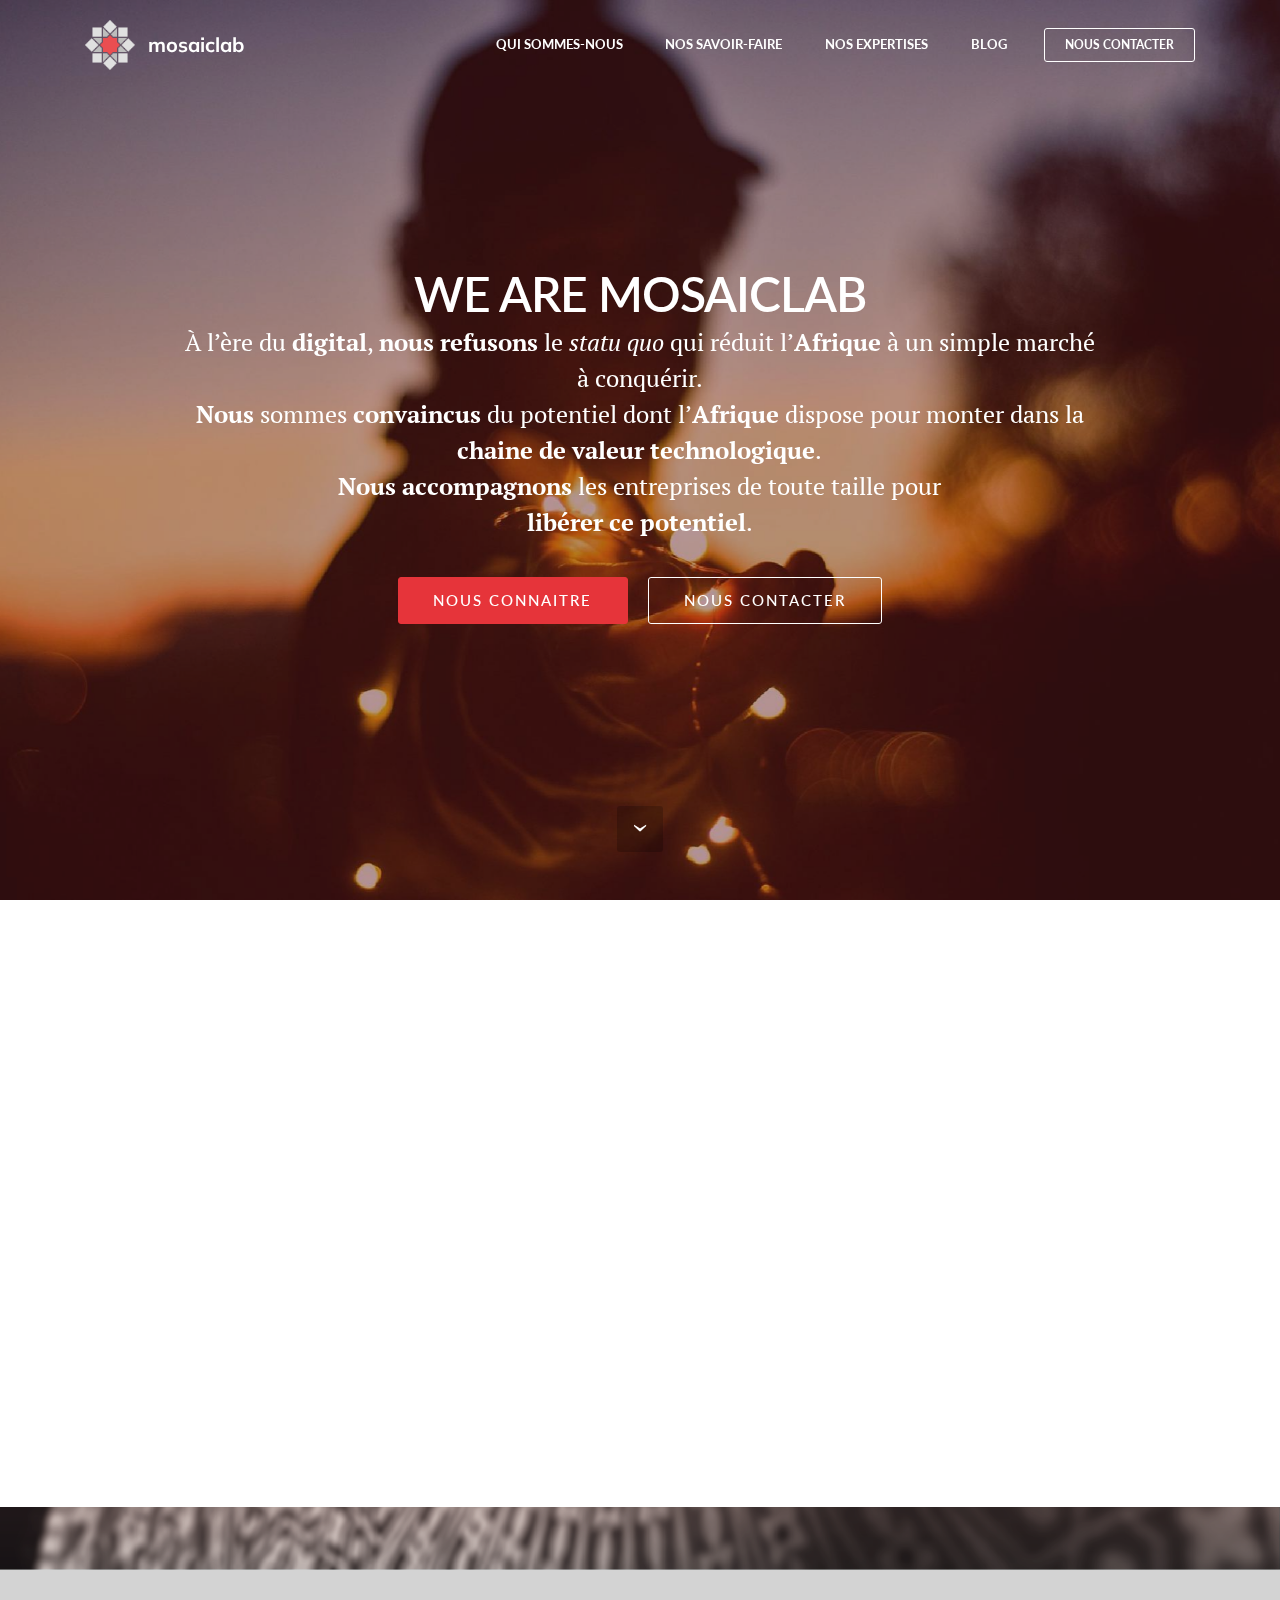
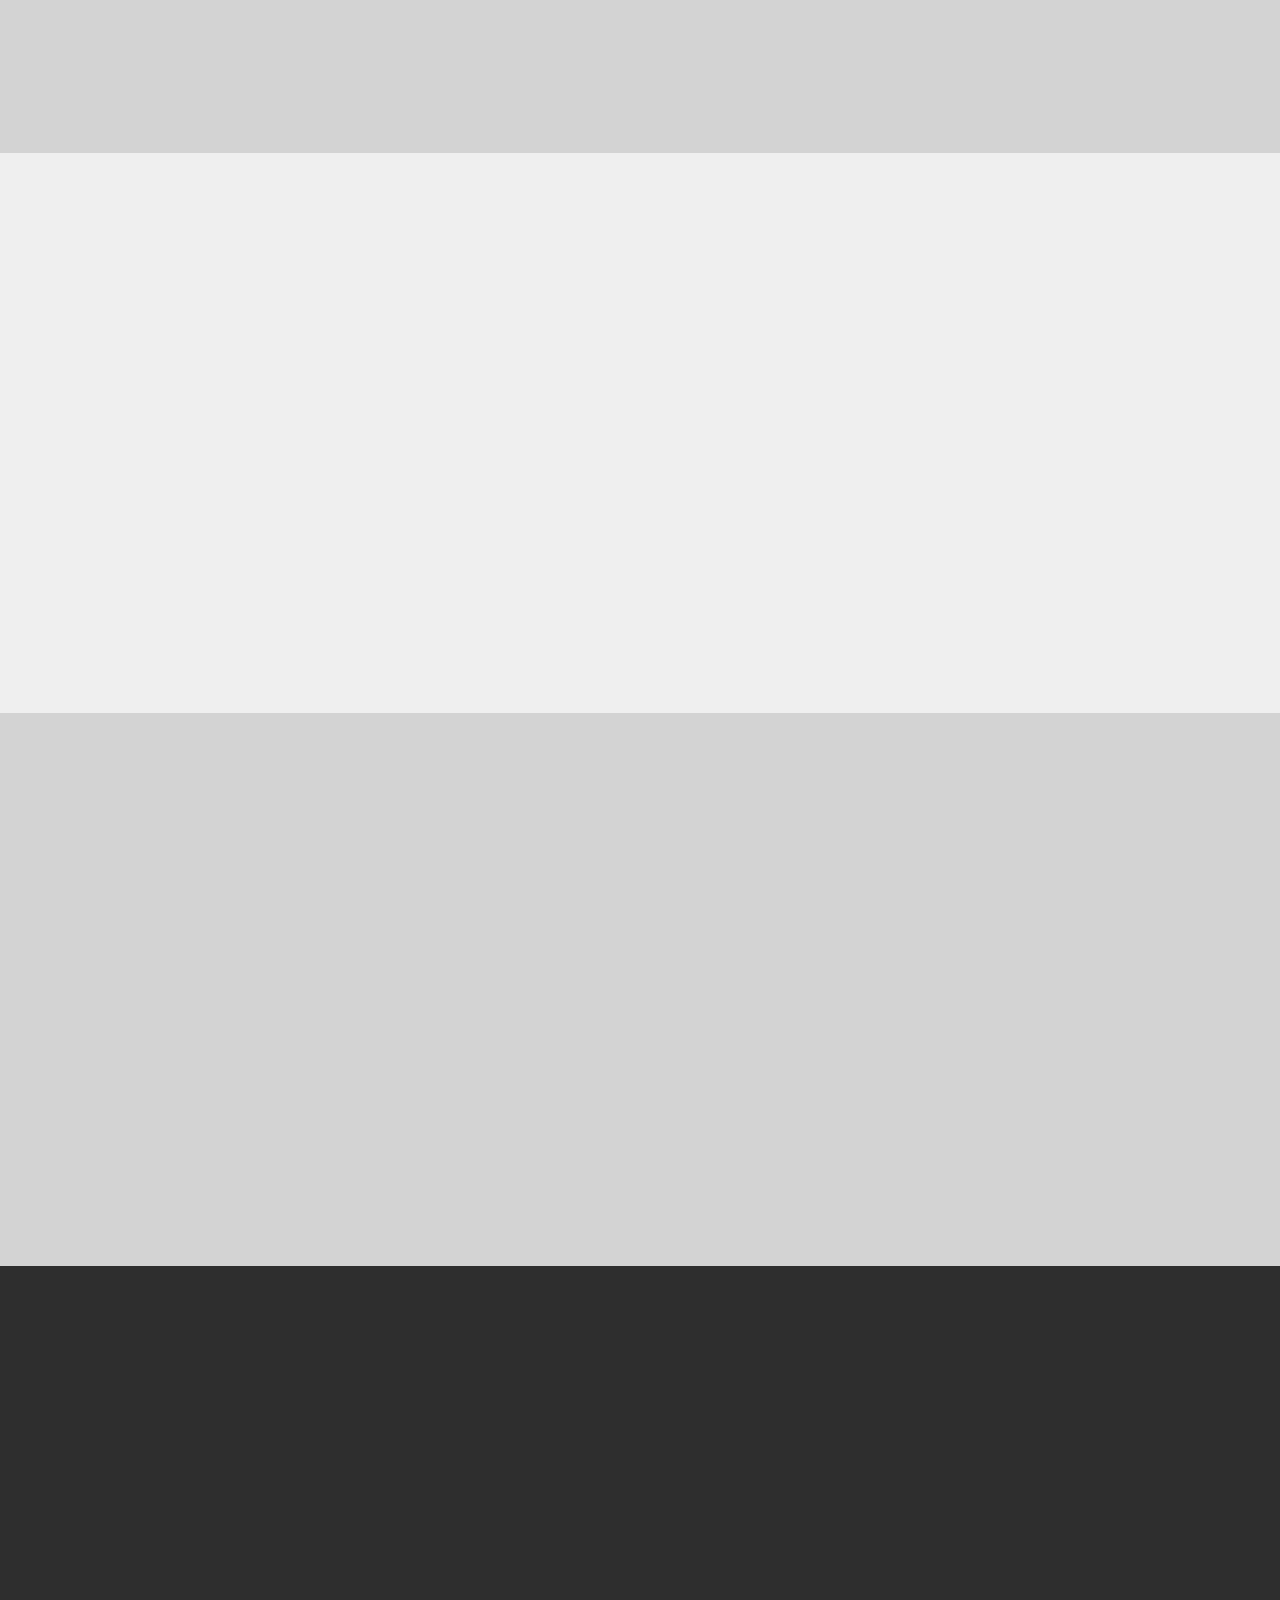
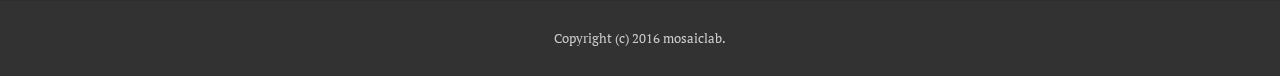
<file: index.html>
<!DOCTYPE html>
<html>
<head>
  <meta charset="UTF-8">
  <meta http-equiv="X-UA-Compatible" content="IE=edge">
  <meta name="generator" content="Mobirise v3.10.4, mobirise.com">
  <meta name="viewport" content="width=device-width, initial-scale=1">
  <link rel="shortcut icon" href="assets/images/logo-simple-128x128-30.png" type="image/x-icon">
  <meta name="description" content="">
  <title>Mosaiclab - Unleash Your IT Potential</title>
  <link rel="stylesheet" href="https://fonts.googleapis.com/css?family=Lora:400,700,400italic,700italic&amp;subset=latin">
  <link rel="stylesheet" href="https://fonts.googleapis.com/css?family=Muli:400,700">
  <link rel="stylesheet" href="https://fonts.googleapis.com/css?family=Raleway:100,100i,200,200i,300,300i,400,400i,500,500i,600,600i,700,700i,800,800i,900,900i">
  <link rel="stylesheet" href="assets/bootstrap-material-design-font/css/material.css">
  <link rel="stylesheet" href="assets/web/assets/mobirise-icons/mobirise-icons.css">
  <link rel="stylesheet" href="assets/et-line-font-plugin/style.css">
  <link rel="stylesheet" href="assets/tether/tether.min.css">
  <link rel="stylesheet" href="assets/bootstrap/css/bootstrap.min.css">
  <link rel="stylesheet" href="assets/animate.css/animate.min.css">
  <link rel="stylesheet" href="assets/dropdown/css/style.css">
  <link rel="stylesheet" href="assets/socicon/css/socicon.min.css">
  <link rel="stylesheet" href="assets/theme/css/style.css">
  <link rel="stylesheet" href="assets/mobirise/css/mbr-additional.css" type="text/css">
  
  
  
</head>
<body>
<section id="menu-0">

    <nav class="navbar navbar-dropdown bg-color transparent navbar-fixed-top">
        <div class="container">

            <div class="mbr-table">
                <div class="mbr-table-cell">

                    <div class="navbar-brand">
                        <a href="#top" class="navbar-logo"><img src="assets/images/logo-light-128x128-31.png" alt="mosaiclab"></a>
                        <a class="navbar-caption" href="index.html">mosaiclab</a>
                    </div>

                </div>
                <div class="mbr-table-cell">

                    <button class="navbar-toggler pull-xs-right hidden-md-up" type="button" data-toggle="collapse" data-target="#exCollapsingNavbar">
                        <div class="hamburger-icon"></div>
                    </button>

                    <ul class="nav-dropdown collapse pull-xs-right nav navbar-nav navbar-toggleable-sm" id="exCollapsingNavbar"><li class="nav-item"><a class="nav-link link" href="#top">QUI SOMMES-NOUS</a></li><li class="nav-item"><a class="nav-link link" href="index.html#msg-box8-2">NOS SAVOIR-FAIRE</a></li><li class="nav-item"><a class="nav-link link" href="index.html#msg-box8-4">NOS EXPERTISES</a></li><li class="nav-item"><a class="nav-link link" target="_blank" href="https://medium.com/mosaiclab">BLOG</a></li><li class="nav-item nav-btn"><a class="nav-link btn btn-white btn-white-outline" href="index.html#form1-9">NOUS CONTACTER</a></li></ul>
                    <button hidden="" class="navbar-toggler navbar-close" type="button" data-toggle="collapse" data-target="#exCollapsingNavbar">
                        <div class="close-icon"></div>
                    </button>

                </div>
            </div>

        </div>
    </nav>

</section>

<section class="mbr-section mbr-section-hero mbr-section-full mbr-parallax-background mbr-section-with-arrow mbr-after-navbar" id="header1-e" style="background-image: url(assets/images/full-unsplash-photo-1473236017748-ac12b93bb478-2000x1330-8.jpg);">

    <div class="mbr-overlay" style="opacity: 0.4; background-color: rgb(83, 2, 5);"></div>

    <div class="mbr-table-cell">

        <div class="container">
            <div class="row">
                <div class="mbr-section col-md-10 col-md-offset-1 text-xs-center">

                    <h4 class="mbr-section-title display-2">WE ARE MOSAICLAB</h4>
                    <p class="mbr-section-lead lead">À l’ère du <strong>digital</strong>, <strong>nous refusons</strong> le <em>statu quo</em> qui réduit l’<strong>Afrique</strong> à un simple marché à conquérir.<br><strong>Nous</strong> sommes <strong>convaincus</strong> du potentiel dont l’<strong>Afrique</strong> dispose pour monter dans la <strong>chaine de valeur technologique</strong>.<br><strong>Nous</strong> <strong>accompagnons</strong> les entreprises de toute taille pour<br><strong>libérer ce potentiel</strong>.<br></p>
                    <div class="mbr-section-btn"><a class="btn btn-lg btn-primary" href="index.html#msg-box8-2">NOUS CONNAITRE</a> <a class="btn btn-lg btn-white btn-white-outline" href="index.html#form1-9">NOUS CONTACTER</a></div>
                </div>
            </div>
        </div>
    </div>

    <div class="mbr-arrow mbr-arrow-floating" aria-hidden="true"><a href="#msg-box8-2"><i class="mbr-arrow-icon"></i></a></div>

</section>

<section class="mbr-section article" id="msg-box8-2" style="background-color: rgb(255, 255, 255); padding-top: 80px; padding-bottom: 0px;">

    
    <div class="container">
        <div class="row">
            <div class="col-md-8 col-md-offset-2 text-xs-center">
                <h3 class="mbr-section-title display-2">NOS SAVOIR-FAIRE</h3>
                <div class="lead"><p><strong>Nous </strong>vous aidons à <strong>faire la différence</strong> en combinant <strong>vision stratégique</strong> et <strong>pragmatisme opérationnel</strong></p></div>
                
            </div>
        </div>
    </div>

</section>

<section class="mbr-cards mbr-section mbr-section-nopadding" id="features4-3" style="background-color: rgb(255, 255, 255);">

    

    <div class="mbr-cards-row row">
        <div class="mbr-cards-col col-xs-12 col-lg-4" style="padding-top: 80px; padding-bottom: 80px;">
            <div class="container">
                <div class="card cart-block">
                    <div class="card-img iconbox"><span class="mbri-idea mbr-iconfont mbr-iconfont-features4" style="color: rgb(255, 255, 255);"></span></div>
                    <div class="card-block">
                        <h4 class="card-title">Consulting</h4>
                        
                        <p class="card-text">Schémas directeurs, études d’opportunité &amp; Business Cases, benchmarks,&nbsp;Audit, transition management,<br>pilotage projets &amp; programmes<br></p>
                        
                    </div>
                </div>
            </div>
        </div>
        <div class="mbr-cards-col col-xs-12 col-lg-4" style="padding-top: 80px; padding-bottom: 80px;">
            <div class="container">
                <div class="card cart-block">
                    <div class="card-img iconbox"><span class="etl-icon icon-tools mbr-iconfont mbr-iconfont-features4" style="color: rgb(255, 255, 255);"></span></div>
                    <div class="card-block">
                        <h4 class="card-title">Delivery</h4>
                        
                        <p class="card-text">Proof of Concept &amp; Technology, stratégie de sourcing, réalisation d’applications, expertise ponctuelle, internalisation &amp; transferts de compétence<br></p>
                        
                    </div>
                </div>
          </div>
        </div>
        <div class="mbr-cards-col col-xs-12 col-lg-4" style="padding-top: 80px; padding-bottom: 80px;">
            <div class="container">
                <div class="card cart-block">
                    <div class="card-img iconbox"><span class="mbri-rocket mbr-iconfont mbr-iconfont-features4" style="color: rgb(255, 255, 255);"></span></div>
                    <div class="card-block">
                        <h4 class="card-title">Training</h4>
                        
                        <p class="card-text">Démystification, acculturation, séminaires,&nbsp;<br>formations techniques &amp; technologiques, <br>ateliers sur mesure</p>
                        
                    </div>
                </div>
            </div>
        </div>
        
        
        
    </div>
</section>

<section class="mbr-section article mbr-parallax-background" id="msg-box8-4" style="background-image: url(assets/images/background-2000x1333-13.png); padding-top: 80px; padding-bottom: 0px;">

    <div class="mbr-overlay" style="opacity: 0.2; background-color: rgb(34, 34, 34);">
    </div>
    <div class="container">
        <div class="row">
            <div class="col-md-8 col-md-offset-2 text-xs-center">
                <h3 class="mbr-section-title display-2">NOS DOMAINES D'EXPERTISE</h3>
                <div class="lead"><p><strong>Nous</strong> adressons les <strong>quatre domaines clés </strong>nécessaires à votre <strong>succès</strong>.&nbsp;<span style="font-size: 1.07rem; line-height: 1.5;">Nos interventions vous apportent un niveau d’<strong>expertise</strong> et une profondeur d’analyse de premier plan.</span></p><p><br></p></div>
                
            </div>
        </div>
    </div>

</section>

<section class="mbr-cards mbr-section mbr-section-nopadding" id="features6-1" style="background-color: rgb(239, 239, 239);">

    

    <div class="mbr-cards-row row">
        <div class="mbr-cards-col col-xs-12 col-lg-3" style="padding-top: 40px; padding-bottom: 80px;">
            <div class="container">
              <div class="card cart-block">
                  <div class="card-img"><a href="index.html#form1-9" class="mbri-setting mbr-iconfont mbr-iconfont-features3" style="color: rgb(44, 130, 201);"></a></div>
                  <div class="card-block">
                    <h4 class="card-title">Technology</h4>
                    
                    <p class="card-text">L’<strong>IT</strong> est désormais la <strong>colonne vertébrale</strong> de l’entreprise.
<br><strong>Maitrisée</strong>, elle <strong>accélère</strong> votre développement. Dans le <strong>cas contraire</strong>, elle est une <strong>menace</strong> pour votre croissance.<br></p>
                    <div class="card-btn"><a href="index.html#form1-9" class="btn btn-secondary">EN SAVOIR PLUS</a> </div>
                    </div>
                </div>
            </div>
        </div>
        <div class="mbr-cards-col col-xs-12 col-lg-3" style="padding-top: 40px; padding-bottom: 80px;">
            <div class="container">
                <div class="card cart-block">
                    <div class="card-img"><a href="index.html#form1-9" class="mbri-refresh mbr-iconfont mbr-iconfont-features3" style="color: rgb(226, 80, 65);"></a></div>
                    <div class="card-block">
                        <h4 class="card-title">Methodolgy</h4>
                        
                        <p class="card-text">Le <strong>Time To Market</strong> est le principal <strong>indicateur clé </strong>de succès.<br>Fail <strong>Fast</strong>, Learn <strong>Fast</strong>, Move <strong>Forward </strong><br>sont les maîtres mots d’un <strong>monde qui change</strong>.&nbsp;<br></p>
                        <div class="card-btn"><a href="index.html#form1-9" class="btn btn-primary">EN SAVOIR PLUS</a></div>
                    </div>
                </div>
            </div>
        </div>
        <div class="mbr-cards-col col-xs-12 col-lg-3" style="padding-top: 40px; padding-bottom: 80px;">
            <div class="container">
                <div class="card cart-block">
                    <div class="card-img"><a href="index.html#form1-9" class="etl-icon icon-genius mbr-iconfont mbr-iconfont-features3" style="color: rgb(0, 168, 133);"></a></div>
                    <div class="card-block">
                        <h4 class="card-title">Culture &amp; People</h4>
                        
                        <p class="card-text">Impossible d’adresser les <strong>enjeux de demain</strong> selon les <strong>modèles managériaux d’hier</strong>.
<br>Encore moins possible d’engager la transformation d’une entreprise sans un véritable <strong>changement de culture</strong>.&nbsp;<br></p>
                        <div class="card-btn"><a href="index.html#form1-9" class="btn btn-success">EN SAVOIR PLUS</a></div>
                    </div>
                </div>
            </div>
        </div>
        <div class="mbr-cards-col col-xs-12 col-lg-3" style="padding-top: 40px; padding-bottom: 80px;">
            <div class="container">
                <div class="card cart-block">
                    <div class="card-img"><a href="index.html#form1-9" class="mbri-responsive mbr-iconfont mbr-iconfont-features3" style="color: rgb(250, 197, 28);"></a></div>
                    <div class="card-block">
                        <h4 class="card-title">Customer Centricity</h4>
                        
                        <p class="card-text">l’<strong>expérience Client</strong> (interne et externe) doit être a<strong>u centre</strong> des préoccupations de l’entreprise.
<br>Tout service ou produit <strong>numérique</strong> doit être pensé et réalisé pour et avec le <strong>client</strong>.<br></p>
                        <div class="card-btn"><a href="index.html#form1-9" class="btn btn-info">EN SAVOIR PLUS</a></div>
                    </div>
                </div>
            </div>
        </div>
        
        
    </div>
</section>

<section class="mbr-section mbr-parallax-background" id="form1-9" style="background-image: url(assets/images/background-2000x1333-33.png); padding-top: 80px; padding-bottom: 40px;">
    <div class="mbr-overlay" style="opacity: 0.2; background-color: rgb(34, 34, 34);">
    </div>
    <div class="mbr-section mbr-section__container mbr-section__container--middle">
        <div class="container">
            <div class="row">
                <div class="col-xs-12 text-xs-center">
                    <h3 class="mbr-section-title display-2">CONTACTEZ NOUS</h3>
                    <small class="mbr-section-subtitle"></small>
                </div>
            </div>
        </div>
    </div>
    <div class="mbr-section mbr-section-nopadding">
        <div class="container">
            <div class="row">
                <div class="col-xs-12 col-lg-10 col-lg-offset-1" data-form-type="formoid">


                    <div data-form-alert="true">
                        <div hidden="" data-form-alert-success="true" class="alert alert-form alert-success text-xs-center">Merci pour votre message. Nous reviendrons vers vous très vite.</div>
                    </div>


                    <form action="https://mobirise.com/" method="post" data-form-title="CONTACTEZ NOUS">

                        <input type="hidden" value="nwYvKlsJnHvNq25JpDTXDMQM4eiraNhehKr2vYVYxDuLFkfcv1ZfimaN9O8DpRCPbpA8sG6CFwesdslTS0nI73tWLe2z2NPLMh5L01b25gaHAav3hP/ujGn0CqvTrldY" data-form-email="true">

                        <div class="row row-sm-offset">

                            <div class="col-xs-12 col-md-4">
                                <div class="form-group">
                                    <label class="form-control-label" for="form1-9-name">Nom<span class="form-asterisk">*</span></label>
                                    <input type="text" class="form-control" name="name" required="" data-form-field="Name" id="form1-9-name">
                                </div>
                            </div>

                            <div class="col-xs-12 col-md-4">
                                <div class="form-group">
                                    <label class="form-control-label" for="form1-9-email">Email<span class="form-asterisk">*</span></label>
                                    <input type="email" class="form-control" name="email" required="" data-form-field="Email" id="form1-9-email">
                                </div>
                            </div>

                            <div class="col-xs-12 col-md-4">
                                <div class="form-group">
                                    <label class="form-control-label" for="form1-9-phone">Phone</label>
                                    <input type="tel" class="form-control" name="phone" data-form-field="Phone" id="form1-9-phone">
                                </div>
                            </div>

                        </div>

                        <div class="form-group">
                            <label class="form-control-label" for="form1-9-message">Message</label>
                            <textarea class="form-control" name="message" rows="7" data-form-field="Message" id="form1-9-message"></textarea>
                        </div>

                        <div><button type="submit" class="btn btn-primary">ENVOYER</button></div>

                    </form>
                </div>
            </div>
        </div>
    </div>
</section>

<section class="mbr-section mbr-section-md-padding" id="social-buttons4-6" style="background-color: rgb(46, 46, 46); padding-top: 30px; padding-bottom: 0px;">
    
    <div class="container">
        <div class="row">
            <div class="col-md-8 col-md-offset-2 text-xs-center">
                <h3 class="mbr-section-title display-2">SUIVEZ NOUS</h3>
                <div><a class="btn btn-social" title="Twitter" target="_blank" href="https://twitter.com/mosaiclab_io"><i class="socicon socicon-twitter"></i></a> <a class="btn btn-social" title="Facebook" target="_blank" href="https://www.facebook.com/mosaiclab.io/"><i class="socicon socicon-facebook"></i></a>      <a class="btn btn-social" title="LinkedIn" target="_blank" href="https://www.linkedin.com/company/mosaiclab.io/"><i class="socicon socicon-linkedin"></i></a>   </div>
            </div>
        </div>
    </div>
</section>

<section class="mbr-section mbr-section-md-padding mbr-footer footer1" id="contacts1-a" style="background-color: rgb(46, 46, 46); padding-top: 30px; padding-bottom: 30px;">
    
    <div class="container">
        <div class="row">
            <div class="mbr-footer-content col-xs-12 col-md-3">
                <div><img src="assets/images/logo-light-128x128-79.png"></div>
            </div>
            <div class="mbr-footer-content col-xs-12 col-md-3">
                <p><strong>Adresse</strong><br>Bureau 208 - Boulevard Dammam<br>&nbsp;<span style="font-size: 0.875rem; line-height: 1.5;">Technopark</span><br><span style="font-size: 0.875rem; line-height: 1.5;">Casablanca - MAROC</span><br></p>
            </div>
            <div class="mbr-footer-content col-xs-12 col-md-3">
                <p><strong>Contact</strong><br>
Email: contact@mosaiclab.io<br>
Tel: +212 5 22 21 49 74<br>
              </p>
            </div>
            <div class="mbr-footer-content col-xs-12 col-md-3">
                <p></p>
            </div>

        </div>
    </div>
</section>

<footer class="mbr-small-footer mbr-section mbr-section-nopadding" id="footer1-2" style="background-color: rgb(50, 50, 50); padding-top: 1.75rem; padding-bottom: 1.75rem;">
    
    <div class="container">
        <p class="text-xs-center">Copyright (c) 2016 mosaiclab.</p>
    </div>
</footer>


  <script src="assets/web/assets/jquery/jquery.min.js"></script>
  <script src="assets/tether/tether.min.js"></script>
  <script src="assets/bootstrap/js/bootstrap.min.js"></script>
  <script src="assets/smooth-scroll/SmoothScroll.js"></script>
  <script src="assets/viewportChecker/jquery.viewportchecker.js"></script>
  <script src="assets/dropdown/js/script.min.js"></script>
  <script src="assets/touchSwipe/jquery.touchSwipe.min.js"></script>
  <script src="assets/jarallax/jarallax.js"></script>
  <script src="assets/theme/js/script.js"></script>
  <script src="assets/formoid/formoid.min.js"></script>
  <script>
  (function(i,s,o,g,r,a,m){i['GoogleAnalyticsObject']=r;i[r]=i[r]||function(){
  (i[r].q=i[r].q||[]).push(arguments)},i[r].l=1*new Date();a=s.createElement(o),
  m=s.getElementsByTagName(o)[0];a.async=1;a.src=g;m.parentNode.insertBefore(a,m)
  })(window,document,'script','https://www.google-analytics.com/analytics.js','ga');

  ga('create', 'UA-89540651-1', 'auto');
  ga('send', 'pageview');

</script>
  
  
  <input name="animation" type="hidden">
   <div id="scrollToTop" class="scrollToTop mbr-arrow-up"><a style="text-align: center;"><i class="mbr-arrow-up-icon"></i></a></div>
  </body>
</html>
</file>
<file: assets/bootstrap-material-design-font/css/material.css>
@font-face {
  font-family: 'Material-Design-Icons';
  src: url('../fonts/Material-Design-Icons.eot?3ocs8m');
  src: url('../fonts/Material-Design-Icons.eot?#iefix3ocs8m') format('embedded-opentype'), url('../fonts/Material-Design-Icons.woff?3ocs8m') format('woff'), url('../fonts/Material-Design-Icons.ttf?3ocs8m') format('truetype'), url('../fonts/Material-Design-Icons.svg?3ocs8m#Material-Design-Icons') format('svg');
  font-weight: normal;
  font-style: normal;
}
[class^="mdi-"],
[class*="mdi-"] {
  speak: none;
  display: inline-block;
  font-style: normal;
  font-variant:normal;
  font-weight:normal;
  /*font-size:24px;*/
  line-height:1;
  font-family:'Material-Design-Icons' !important;
  text-rendering: auto;
  
  -webkit-font-smoothing: antialiased;
  -moz-osx-font-smoothing: grayscale;
  -webkit-transform: translate(0, 0);
      -ms-transform: translate(0, 0);
          transform: translate(0, 0);
}
[class^="mdi-"]:before,
[class*="mdi-"]:before {
  display: inline-block;
  speak: none;
  text-decoration: inherit;
}
[class^="mdi-"].pull-left,
[class*="mdi-"].pull-left {
  margin-right: .3em;
}
[class^="mdi-"].pull-right,
[class*="mdi-"].pull-right {
  margin-left: .3em;
}
[class^="mdi-"].mdi-lg:before,
[class*="mdi-"].mdi-lg:before,
[class^="mdi-"].mdi-lg:after,
[class*="mdi-"].mdi-lg:after {
  font-size: 1.33333333em;
  line-height: 0.75em;
  vertical-align: -15%;
}
[class^="mdi-"].mdi-2x:before,
[class*="mdi-"].mdi-2x:before,
[class^="mdi-"].mdi-2x:after,
[class*="mdi-"].mdi-2x:after {
  font-size: 2em;
}
[class^="mdi-"].mdi-3x:before,
[class*="mdi-"].mdi-3x:before,
[class^="mdi-"].mdi-3x:after,
[class*="mdi-"].mdi-3x:after {
  font-size: 3em;
}
[class^="mdi-"].mdi-4x:before,
[class*="mdi-"].mdi-4x:before,
[class^="mdi-"].mdi-4x:after,
[class*="mdi-"].mdi-4x:after {
  font-size: 4em;
}
[class^="mdi-"].mdi-5x:before,
[class*="mdi-"].mdi-5x:before,
[class^="mdi-"].mdi-5x:after,
[class*="mdi-"].mdi-5x:after {
  font-size: 5em;
}
[class^="mdi-device-signal-cellular-"]:after,
[class^="mdi-device-battery-"]:after,
[class^="mdi-device-battery-charging-"]:after,
[class^="mdi-device-signal-cellular-connected-no-internet-"]:after,
[class^="mdi-device-signal-wifi-"]:after,
[class^="mdi-device-signal-wifi-statusbar-not-connected"]:after,
.mdi-device-network-wifi:after {
  opacity: .3;
  position: absolute;
  left: 0;
  top: 0;
  z-index: 1;
  display: inline-block;
  speak: none;
  text-decoration: inherit;
}
[class^="mdi-device-signal-cellular-"]:after {
  content: "\e758";
}
[class^="mdi-device-battery-"]:after {
  content: "\e735";
}
[class^="mdi-device-battery-charging-"]:after {
  content: "\e733";
}
[class^="mdi-device-signal-cellular-connected-no-internet-"]:after {
  content: "\e75d";
}
[class^="mdi-device-signal-wifi-"]:after,
.mdi-device-network-wifi:after {
  content: "\e765";
}
[class^="mdi-device-signal-wifi-statusbasr-not-connected"]:after {
  content: "\e8f7";
}
.mdi-device-signal-cellular-off:after,
.mdi-device-signal-cellular-null:after,
.mdi-device-signal-cellular-no-sim:after,
.mdi-device-signal-wifi-off:after,
.mdi-device-signal-wifi-4-bar:after,
.mdi-device-signal-cellular-4-bar:after,
.mdi-device-battery-alert:after,
.mdi-device-signal-cellular-connected-no-internet-4-bar:after,
.mdi-device-battery-std:after,
.mdi-device-battery-full .mdi-device-battery-unknown:after {
  content: "";
}
.mdi-fw {
  width: 1.28571429em;
  text-align: center;
}
.mdi-ul {
  padding-left: 0;
  margin-left: 2.14285714em;
  list-style-type: none;
}
.mdi-ul > li {
  position: relative;
}
.mdi-li {
  position: absolute;
  left: -2.14285714em;
  width: 2.14285714em;
  top: 0.14285714em;
  text-align: center;
}
.mdi-li.mdi-lg {
  left: -1.85714286em;
}
.mdi-border {
  padding: .2em .25em .15em;
  border: solid 0.08em #eeeeee;
  border-radius: .1em;
}
.mdi-spin {
  -webkit-animation: mdi-spin 2s infinite linear;
  animation: mdi-spin 2s infinite linear;
  -webkit-transform-origin: 50% 50%;
  -ms-transform-origin: 50% 50%;
      transform-origin: 50% 50%;
}
.mdi-pulse {
  -webkit-animation: mdi-spin 1s steps(8) infinite;
  animation: mdi-spin 1s steps(8) infinite;
  -webkit-transform-origin: 50% 50%;
  -ms-transform-origin: 50% 50%;
      transform-origin: 50% 50%;
}
@-webkit-keyframes mdi-spin {
  0% {
    -webkit-transform: rotate(0deg);
    transform: rotate(0deg);
  }
  100% {
    -webkit-transform: rotate(359deg);
    transform: rotate(359deg);
  }
}
@keyframes mdi-spin {
  0% {
    -webkit-transform: rotate(0deg);
    transform: rotate(0deg);
  }
  100% {
    -webkit-transform: rotate(359deg);
    transform: rotate(359deg);
  }
}
.mdi-rotate-90 {
  filter: progid:DXImageTransform.Microsoft.BasicImage(rotation=1);
  -webkit-transform: rotate(90deg);
  -ms-transform: rotate(90deg);
  transform: rotate(90deg);
}
.mdi-rotate-180 {
  filter: progid:DXImageTransform.Microsoft.BasicImage(rotation=2);
  -webkit-transform: rotate(180deg);
  -ms-transform: rotate(180deg);
  transform: rotate(180deg);
}
.mdi-rotate-270 {
  filter: progid:DXImageTransform.Microsoft.BasicImage(rotation=3);
  -webkit-transform: rotate(270deg);
  -ms-transform: rotate(270deg);
  transform: rotate(270deg);
}
.mdi-flip-horizontal {
  filter: progid:DXImageTransform.Microsoft.BasicImage(rotation=0, mirror=1);
  -webkit-transform: scale(-1, 1);
  -ms-transform: scale(-1, 1);
  transform: scale(-1, 1);
}
.mdi-flip-vertical {
  filter: progid:DXImageTransform.Microsoft.BasicImage(rotation=2, mirror=1);
  -webkit-transform: scale(1, -1);
  -ms-transform: scale(1, -1);
  transform: scale(1, -1);
}
:root .mdi-rotate-90,
:root .mdi-rotate-180,
:root .mdi-rotate-270,
:root .mdi-flip-horizontal,
:root .mdi-flip-vertical {
  -webkit-filter: none;
          filter: none;
}
.mdi-stack {
  position: relative;
  display: inline-block;
  width: 2em;
  height: 2em;
  line-height: 2em;
  vertical-align: middle;
}
.mdi-stack-1x,
.mdi-stack-2x {
  position: absolute;
  left: 0;
  width: 100%;
  text-align: center;
}
.mdi-stack-1x {
  line-height: inherit;
}
.mdi-stack-2x {
  font-size: 2em;
}
.mdi-inverse {
  color: #ffffff;
}
/* Start Icons */
.mdi-action-3d-rotation:before {
  content: "\e600";
}
.mdi-action-accessibility:before {
  content: "\e601";
}
.mdi-action-account-balance-wallet:before {
  content: "\e602";
}
.mdi-action-account-balance:before {
  content: "\e603";
}
.mdi-action-account-box:before {
  content: "\e604";
}
.mdi-action-account-child:before {
  content: "\e605";
}
.mdi-action-account-circle:before {
  content: "\e606";
}
.mdi-action-add-shopping-cart:before {
  content: "\e607";
}
.mdi-action-alarm-add:before {
  content: "\e608";
}
.mdi-action-alarm-off:before {
  content: "\e609";
}
.mdi-action-alarm-on:before {
  content: "\e60a";
}
.mdi-action-alarm:before {
  content: "\e60b";
}
.mdi-action-android:before {
  content: "\e60c";
}
.mdi-action-announcement:before {
  content: "\e60d";
}
.mdi-action-aspect-ratio:before {
  content: "\e60e";
}
.mdi-action-assessment:before {
  content: "\e60f";
}
.mdi-action-assignment-ind:before {
  content: "\e610";
}
.mdi-action-assignment-late:before {
  content: "\e611";
}
.mdi-action-assignment-return:before {
  content: "\e612";
}
.mdi-action-assignment-returned:before {
  content: "\e613";
}
.mdi-action-assignment-turned-in:before {
  content: "\e614";
}
.mdi-action-assignment:before {
  content: "\e615";
}
.mdi-action-autorenew:before {
  content: "\e616";
}
.mdi-action-backup:before {
  content: "\e617";
}
.mdi-action-book:before {
  content: "\e618";
}
.mdi-action-bookmark-outline:before {
  content: "\e619";
}
.mdi-action-bookmark:before {
  content: "\e61a";
}
.mdi-action-bug-report:before {
  content: "\e61b";
}
.mdi-action-cached:before {
  content: "\e61c";
}
.mdi-action-check-circle:before {
  content: "\e61d";
}
.mdi-action-class:before {
  content: "\e61e";
}
.mdi-action-credit-card:before {
  content: "\e61f";
}
.mdi-action-dashboard:before {
  content: "\e620";
}
.mdi-action-delete:before {
  content: "\e621";
}
.mdi-action-description:before {
  content: "\e622";
}
.mdi-action-dns:before {
  content: "\e623";
}
.mdi-action-done-all:before {
  content: "\e624";
}
.mdi-action-done:before {
  content: "\e625";
}
.mdi-action-event:before {
  content: "\e626";
}
.mdi-action-exit-to-app:before {
  content: "\e627";
}
.mdi-action-explore:before {
  content: "\e628";
}
.mdi-action-extension:before {
  content: "\e629";
}
.mdi-action-face-unlock:before {
  content: "\e62a";
}
.mdi-action-favorite-outline:before {
  content: "\e62b";
}
.mdi-action-favorite:before {
  content: "\e62c";
}
.mdi-action-find-in-page:before {
  content: "\e62d";
}
.mdi-action-find-replace:before {
  content: "\e62e";
}
.mdi-action-flip-to-back:before {
  content: "\e62f";
}
.mdi-action-flip-to-front:before {
  content: "\e630";
}
.mdi-action-get-app:before {
  content: "\e631";
}
.mdi-action-grade:before {
  content: "\e632";
}
.mdi-action-group-work:before {
  content: "\e633";
}
.mdi-action-help:before {
  content: "\e634";
}
.mdi-action-highlight-remove:before {
  content: "\e635";
}
.mdi-action-history:before {
  content: "\e636";
}
.mdi-action-home:before {
  content: "\e637";
}
.mdi-action-https:before {
  content: "\e638";
}
.mdi-action-info-outline:before {
  content: "\e639";
}
.mdi-action-info:before {
  content: "\e63a";
}
.mdi-action-input:before {
  content: "\e63b";
}
.mdi-action-invert-colors:before {
  content: "\e63c";
}
.mdi-action-label-outline:before {
  content: "\e63d";
}
.mdi-action-label:before {
  content: "\e63e";
}
.mdi-action-language:before {
  content: "\e63f";
}
.mdi-action-launch:before {
  content: "\e640";
}
.mdi-action-list:before {
  content: "\e641";
}
.mdi-action-lock-open:before {
  content: "\e642";
}
.mdi-action-lock-outline:before {
  content: "\e643";
}
.mdi-action-lock:before {
  content: "\e644";
}
.mdi-action-loyalty:before {
  content: "\e645";
}
.mdi-action-markunread-mailbox:before {
  content: "\e646";
}
.mdi-action-note-add:before {
  content: "\e647";
}
.mdi-action-open-in-browser:before {
  content: "\e648";
}
.mdi-action-open-in-new:before {
  content: "\e649";
}
.mdi-action-open-with:before {
  content: "\e64a";
}
.mdi-action-pageview:before {
  content: "\e64b";
}
.mdi-action-payment:before {
  content: "\e64c";
}
.mdi-action-perm-camera-mic:before {
  content: "\e64d";
}
.mdi-action-perm-contact-cal:before {
  content: "\e64e";
}
.mdi-action-perm-data-setting:before {
  content: "\e64f";
}
.mdi-action-perm-device-info:before {
  content: "\e650";
}
.mdi-action-perm-identity:before {
  content: "\e651";
}
.mdi-action-perm-media:before {
  content: "\e652";
}
.mdi-action-perm-phone-msg:before {
  content: "\e653";
}
.mdi-action-perm-scan-wifi:before {
  content: "\e654";
}
.mdi-action-picture-in-picture:before {
  content: "\e655";
}
.mdi-action-polymer:before {
  content: "\e656";
}
.mdi-action-print:before {
  content: "\e657";
}
.mdi-action-query-builder:before {
  content: "\e658";
}
.mdi-action-question-answer:before {
  content: "\e659";
}
.mdi-action-receipt:before {
  content: "\e65a";
}
.mdi-action-redeem:before {
  content: "\e65b";
}
.mdi-action-reorder:before {
  content: "\e65c";
}
.mdi-action-report-problem:before {
  content: "\e65d";
}
.mdi-action-restore:before {
  content: "\e65e";
}
.mdi-action-room:before {
  content: "\e65f";
}
.mdi-action-schedule:before {
  content: "\e660";
}
.mdi-action-search:before {
  content: "\e661";
}
.mdi-action-settings-applications:before {
  content: "\e662";
}
.mdi-action-settings-backup-restore:before {
  content: "\e663";
}
.mdi-action-settings-bluetooth:before {
  content: "\e664";
}
.mdi-action-settings-cell:before {
  content: "\e665";
}
.mdi-action-settings-display:before {
  content: "\e666";
}
.mdi-action-settings-ethernet:before {
  content: "\e667";
}
.mdi-action-settings-input-antenna:before {
  content: "\e668";
}
.mdi-action-settings-input-component:before {
  content: "\e669";
}
.mdi-action-settings-input-composite:before {
  content: "\e66a";
}
.mdi-action-settings-input-hdmi:before {
  content: "\e66b";
}
.mdi-action-settings-input-svideo:before {
  content: "\e66c";
}
.mdi-action-settings-overscan:before {
  content: "\e66d";
}
.mdi-action-settings-phone:before {
  content: "\e66e";
}
.mdi-action-settings-power:before {
  content: "\e66f";
}
.mdi-action-settings-remote:before {
  content: "\e670";
}
.mdi-action-settings-voice:before {
  content: "\e671";
}
.mdi-action-settings:before {
  content: "\e672";
}
.mdi-action-shop-two:before {
  content: "\e673";
}
.mdi-action-shop:before {
  content: "\e674";
}
.mdi-action-shopping-basket:before {
  content: "\e675";
}
.mdi-action-shopping-cart:before {
  content: "\e676";
}
.mdi-action-speaker-notes:before {
  content: "\e677";
}
.mdi-action-spellcheck:before {
  content: "\e678";
}
.mdi-action-star-rate:before {
  content: "\e679";
}
.mdi-action-stars:before {
  content: "\e67a";
}
.mdi-action-store:before {
  content: "\e67b";
}
.mdi-action-subject:before {
  content: "\e67c";
}
.mdi-action-supervisor-account:before {
  content: "\e67d";
}
.mdi-action-swap-horiz:before {
  content: "\e67e";
}
.mdi-action-swap-vert-circle:before {
  content: "\e67f";
}
.mdi-action-swap-vert:before {
  content: "\e680";
}
.mdi-action-system-update-tv:before {
  content: "\e681";
}
.mdi-action-tab-unselected:before {
  content: "\e682";
}
.mdi-action-tab:before {
  content: "\e683";
}
.mdi-action-theaters:before {
  content: "\e684";
}
.mdi-action-thumb-down:before {
  content: "\e685";
}
.mdi-action-thumb-up:before {
  content: "\e686";
}
.mdi-action-thumbs-up-down:before {
  content: "\e687";
}
.mdi-action-toc:before {
  content: "\e688";
}
.mdi-action-today:before {
  content: "\e689";
}
.mdi-action-track-changes:before {
  content: "\e68a";
}
.mdi-action-translate:before {
  content: "\e68b";
}
.mdi-action-trending-down:before {
  content: "\e68c";
}
.mdi-action-trending-neutral:before {
  content: "\e68d";
}
.mdi-action-trending-up:before {
  content: "\e68e";
}
.mdi-action-turned-in-not:before {
  content: "\e68f";
}
.mdi-action-turned-in:before {
  content: "\e690";
}
.mdi-action-verified-user:before {
  content: "\e691";
}
.mdi-action-view-agenda:before {
  content: "\e692";
}
.mdi-action-view-array:before {
  content: "\e693";
}
.mdi-action-view-carousel:before {
  content: "\e694";
}
.mdi-action-view-column:before {
  content: "\e695";
}
.mdi-action-view-day:before {
  content: "\e696";
}
.mdi-action-view-headline:before {
  content: "\e697";
}
.mdi-action-view-list:before {
  content: "\e698";
}
.mdi-action-view-module:before {
  content: "\e699";
}
.mdi-action-view-quilt:before {
  content: "\e69a";
}
.mdi-action-view-stream:before {
  content: "\e69b";
}
.mdi-action-view-week:before {
  content: "\e69c";
}
.mdi-action-visibility-off:before {
  content: "\e69d";
}
.mdi-action-visibility:before {
  content: "\e69e";
}
.mdi-action-wallet-giftcard:before {
  content: "\e69f";
}
.mdi-action-wallet-membership:before {
  content: "\e6a0";
}
.mdi-action-wallet-travel:before {
  content: "\e6a1";
}
.mdi-action-work:before {
  content: "\e6a2";
}
.mdi-alert-error:before {
  content: "\e6a3";
}
.mdi-alert-warning:before {
  content: "\e6a4";
}
.mdi-av-album:before {
  content: "\e6a5";
}
.mdi-av-closed-caption:before {
  content: "\e6a6";
}
.mdi-av-equalizer:before {
  content: "\e6a7";
}
.mdi-av-explicit:before {
  content: "\e6a8";
}
.mdi-av-fast-forward:before {
  content: "\e6a9";
}
.mdi-av-fast-rewind:before {
  content: "\e6aa";
}
.mdi-av-games:before {
  content: "\e6ab";
}
.mdi-av-hearing:before {
  content: "\e6ac";
}
.mdi-av-high-quality:before {
  content: "\e6ad";
}
.mdi-av-loop:before {
  content: "\e6ae";
}
.mdi-av-mic-none:before {
  content: "\e6af";
}
.mdi-av-mic-off:before {
  content: "\e6b0";
}
.mdi-av-mic:before {
  content: "\e6b1";
}
.mdi-av-movie:before {
  content: "\e6b2";
}
.mdi-av-my-library-add:before {
  content: "\e6b3";
}
.mdi-av-my-library-books:before {
  content: "\e6b4";
}
.mdi-av-my-library-music:before {
  content: "\e6b5";
}
.mdi-av-new-releases:before {
  content: "\e6b6";
}
.mdi-av-not-interested:before {
  content: "\e6b7";
}
.mdi-av-pause-circle-fill:before {
  content: "\e6b8";
}
.mdi-av-pause-circle-outline:before {
  content: "\e6b9";
}
.mdi-av-pause:before {
  content: "\e6ba";
}
.mdi-av-play-arrow:before {
  content: "\e6bb";
}
.mdi-av-play-circle-fill:before {
  content: "\e6bc";
}
.mdi-av-play-circle-outline:before {
  content: "\e6bd";
}
.mdi-av-play-shopping-bag:before {
  content: "\e6be";
}
.mdi-av-playlist-add:before {
  content: "\e6bf";
}
.mdi-av-queue-music:before {
  content: "\e6c0";
}
.mdi-av-queue:before {
  content: "\e6c1";
}
.mdi-av-radio:before {
  content: "\e6c2";
}
.mdi-av-recent-actors:before {
  content: "\e6c3";
}
.mdi-av-repeat-one:before {
  content: "\e6c4";
}
.mdi-av-repeat:before {
  content: "\e6c5";
}
.mdi-av-replay:before {
  content: "\e6c6";
}
.mdi-av-shuffle:before {
  content: "\e6c7";
}
.mdi-av-skip-next:before {
  content: "\e6c8";
}
.mdi-av-skip-previous:before {
  content: "\e6c9";
}
.mdi-av-snooze:before {
  content: "\e6ca";
}
.mdi-av-stop:before {
  content: "\e6cb";
}
.mdi-av-subtitles:before {
  content: "\e6cc";
}
.mdi-av-surround-sound:before {
  content: "\e6cd";
}
.mdi-av-timer:before {
  content: "\e6ce";
}
.mdi-av-video-collection:before {
  content: "\e6cf";
}
.mdi-av-videocam-off:before {
  content: "\e6d0";
}
.mdi-av-videocam:before {
  content: "\e6d1";
}
.mdi-av-volume-down:before {
  content: "\e6d2";
}
.mdi-av-volume-mute:before {
  content: "\e6d3";
}
.mdi-av-volume-off:before {
  content: "\e6d4";
}
.mdi-av-volume-up:before {
  content: "\e6d5";
}
.mdi-av-web:before {
  content: "\e6d6";
}
.mdi-communication-business:before {
  content: "\e6d7";
}
.mdi-communication-call-end:before {
  content: "\e6d8";
}
.mdi-communication-call-made:before {
  content: "\e6d9";
}
.mdi-communication-call-merge:before {
  content: "\e6da";
}
.mdi-communication-call-missed:before {
  content: "\e6db";
}
.mdi-communication-call-received:before {
  content: "\e6dc";
}
.mdi-communication-call-split:before {
  content: "\e6dd";
}
.mdi-communication-call:before {
  content: "\e6de";
}
.mdi-communication-chat:before {
  content: "\e6df";
}
.mdi-communication-clear-all:before {
  content: "\e6e0";
}
.mdi-communication-comment:before {
  content: "\e6e1";
}
.mdi-communication-contacts:before {
  content: "\e6e2";
}
.mdi-communication-dialer-sip:before {
  content: "\e6e3";
}
.mdi-communication-dialpad:before {
  content: "\e6e4";
}
.mdi-communication-dnd-on:before {
  content: "\e6e5";
}
.mdi-communication-email:before {
  content: "\e6e6";
}
.mdi-communication-forum:before {
  content: "\e6e7";
}
.mdi-communication-import-export:before {
  content: "\e6e8";
}
.mdi-communication-invert-colors-off:before {
  content: "\e6e9";
}
.mdi-communication-invert-colors-on:before {
  content: "\e6ea";
}
.mdi-communication-live-help:before {
  content: "\e6eb";
}
.mdi-communication-location-off:before {
  content: "\e6ec";
}
.mdi-communication-location-on:before {
  content: "\e6ed";
}
.mdi-communication-message:before {
  content: "\e6ee";
}
.mdi-communication-messenger:before {
  content: "\e6ef";
}
.mdi-communication-no-sim:before {
  content: "\e6f0";
}
.mdi-communication-phone:before {
  content: "\e6f1";
}
.mdi-communication-portable-wifi-off:before {
  content: "\e6f2";
}
.mdi-communication-quick-contacts-dialer:before {
  content: "\e6f3";
}
.mdi-communication-quick-contacts-mail:before {
  content: "\e6f4";
}
.mdi-communication-ring-volume:before {
  content: "\e6f5";
}
.mdi-communication-stay-current-landscape:before {
  content: "\e6f6";
}
.mdi-communication-stay-current-portrait:before {
  content: "\e6f7";
}
.mdi-communication-stay-primary-landscape:before {
  content: "\e6f8";
}
.mdi-communication-stay-primary-portrait:before {
  content: "\e6f9";
}
.mdi-communication-swap-calls:before {
  content: "\e6fa";
}
.mdi-communication-textsms:before {
  content: "\e6fb";
}
.mdi-communication-voicemail:before {
  content: "\e6fc";
}
.mdi-communication-vpn-key:before {
  content: "\e6fd";
}
.mdi-content-add-box:before {
  content: "\e6fe";
}
.mdi-content-add-circle-outline:before {
  content: "\e6ff";
}
.mdi-content-add-circle:before {
  content: "\e700";
}
.mdi-content-add:before {
  content: "\e701";
}
.mdi-content-archive:before {
  content: "\e702";
}
.mdi-content-backspace:before {
  content: "\e703";
}
.mdi-content-block:before {
  content: "\e704";
}
.mdi-content-clear:before {
  content: "\e705";
}
.mdi-content-content-copy:before {
  content: "\e706";
}
.mdi-content-content-cut:before {
  content: "\e707";
}
.mdi-content-content-paste:before {
  content: "\e708";
}
.mdi-content-create:before {
  content: "\e709";
}
.mdi-content-drafts:before {
  content: "\e70a";
}
.mdi-content-filter-list:before {
  content: "\e70b";
}
.mdi-content-flag:before {
  content: "\e70c";
}
.mdi-content-forward:before {
  content: "\e70d";
}
.mdi-content-gesture:before {
  content: "\e70e";
}
.mdi-content-inbox:before {
  content: "\e70f";
}
.mdi-content-link:before {
  content: "\e710";
}
.mdi-content-mail:before {
  content: "\e711";
}
.mdi-content-markunread:before {
  content: "\e712";
}
.mdi-content-redo:before {
  content: "\e713";
}
.mdi-content-remove-circle-outline:before {
  content: "\e714";
}
.mdi-content-remove-circle:before {
  content: "\e715";
}
.mdi-content-remove:before {
  content: "\e716";
}
.mdi-content-reply-all:before {
  content: "\e717";
}
.mdi-content-reply:before {
  content: "\e718";
}
.mdi-content-report:before {
  content: "\e719";
}
.mdi-content-save:before {
  content: "\e71a";
}
.mdi-content-select-all:before {
  content: "\e71b";
}
.mdi-content-send:before {
  content: "\e71c";
}
.mdi-content-sort:before {
  content: "\e71d";
}
.mdi-content-text-format:before {
  content: "\e71e";
}
.mdi-content-undo:before {
  content: "\e71f";
}
.mdi-editor-attach-file:before {
  content: "\e776";
}
.mdi-editor-attach-money:before {
  content: "\e777";
}
.mdi-editor-border-all:before {
  content: "\e778";
}
.mdi-editor-border-bottom:before {
  content: "\e779";
}
.mdi-editor-border-clear:before {
  content: "\e77a";
}
.mdi-editor-border-color:before {
  content: "\e77b";
}
.mdi-editor-border-horizontal:before {
  content: "\e77c";
}
.mdi-editor-border-inner:before {
  content: "\e77d";
}
.mdi-editor-border-left:before {
  content: "\e77e";
}
.mdi-editor-border-outer:before {
  content: "\e77f";
}
.mdi-editor-border-right:before {
  content: "\e780";
}
.mdi-editor-border-style:before {
  content: "\e781";
}
.mdi-editor-border-top:before {
  content: "\e782";
}
.mdi-editor-border-vertical:before {
  content: "\e783";
}
.mdi-editor-format-align-center:before {
  content: "\e784";
}
.mdi-editor-format-align-justify:before {
  content: "\e785";
}
.mdi-editor-format-align-left:before {
  content: "\e786";
}
.mdi-editor-format-align-right:before {
  content: "\e787";
}
.mdi-editor-format-bold:before {
  content: "\e788";
}
.mdi-editor-format-clear:before {
  content: "\e789";
}
.mdi-editor-format-color-fill:before {
  content: "\e78a";
}
.mdi-editor-format-color-reset:before {
  content: "\e78b";
}
.mdi-editor-format-color-text:before {
  content: "\e78c";
}
.mdi-editor-format-indent-decrease:before {
  content: "\e78d";
}
.mdi-editor-format-indent-increase:before {
  content: "\e78e";
}
.mdi-editor-format-italic:before {
  content: "\e78f";
}
.mdi-editor-format-line-spacing:before {
  content: "\e790";
}
.mdi-editor-format-list-bulleted:before {
  content: "\e791";
}
.mdi-editor-format-list-numbered:before {
  content: "\e792";
}
.mdi-editor-format-paint:before {
  content: "\e793";
}
.mdi-editor-format-quote:before {
  content: "\e794";
}
.mdi-editor-format-size:before {
  content: "\e795";
}
.mdi-editor-format-strikethrough:before {
  content: "\e796";
}
.mdi-editor-format-textdirection-l-to-r:before {
  content: "\e797";
}
.mdi-editor-format-textdirection-r-to-l:before {
  content: "\e798";
}
.mdi-editor-format-underline:before {
  content: "\e799";
}
.mdi-editor-functions:before {
  content: "\e79a";
}
.mdi-editor-insert-chart:before {
  content: "\e79b";
}
.mdi-editor-insert-comment:before {
  content: "\e79c";
}
.mdi-editor-insert-drive-file:before {
  content: "\e79d";
}
.mdi-editor-insert-emoticon:before {
  content: "\e79e";
}
.mdi-editor-insert-invitation:before {
  content: "\e79f";
}
.mdi-editor-insert-link:before {
  content: "\e7a0";
}
.mdi-editor-insert-photo:before {
  content: "\e7a1";
}
.mdi-editor-merge-type:before {
  content: "\e7a2";
}
.mdi-editor-mode-comment:before {
  content: "\e7a3";
}
.mdi-editor-mode-edit:before {
  content: "\e7a4";
}
.mdi-editor-publish:before {
  content: "\e7a5";
}
.mdi-editor-vertical-align-bottom:before {
  content: "\e7a6";
}
.mdi-editor-vertical-align-center:before {
  content: "\e7a7";
}
.mdi-editor-vertical-align-top:before {
  content: "\e7a8";
}
.mdi-editor-wrap-text:before {
  content: "\e7a9";
}
.mdi-file-attachment:before {
  content: "\e7aa";
}
.mdi-file-cloud-circle:before {
  content: "\e7ab";
}
.mdi-file-cloud-done:before {
  content: "\e7ac";
}
.mdi-file-cloud-download:before {
  content: "\e7ad";
}
.mdi-file-cloud-off:before {
  content: "\e7ae";
}
.mdi-file-cloud-queue:before {
  content: "\e7af";
}
.mdi-file-cloud-upload:before {
  content: "\e7b0";
}
.mdi-file-cloud:before {
  content: "\e7b1";
}
.mdi-file-file-download:before {
  content: "\e7b2";
}
.mdi-file-file-upload:before {
  content: "\e7b3";
}
.mdi-file-folder-open:before {
  content: "\e7b4";
}
.mdi-file-folder-shared:before {
  content: "\e7b5";
}
.mdi-file-folder:before {
  content: "\e7b6";
}
.mdi-device-access-alarm:before {
  content: "\e720";
}
.mdi-device-access-alarms:before {
  content: "\e721";
}
.mdi-device-access-time:before {
  content: "\e722";
}
.mdi-device-add-alarm:before {
  content: "\e723";
}
.mdi-device-airplanemode-off:before {
  content: "\e724";
}
.mdi-device-airplanemode-on:before {
  content: "\e725";
}
.mdi-device-battery-20:before {
  content: "\e726";
}
.mdi-device-battery-30:before {
  content: "\e727";
}
.mdi-device-battery-50:before {
  content: "\e728";
}
.mdi-device-battery-60:before {
  content: "\e729";
}
.mdi-device-battery-80:before {
  content: "\e72a";
}
.mdi-device-battery-90:before {
  content: "\e72b";
}
.mdi-device-battery-alert:before {
  content: "\e72c";
}
.mdi-device-battery-charging-20:before {
  content: "\e72d";
}
.mdi-device-battery-charging-30:before {
  content: "\e72e";
}
.mdi-device-battery-charging-50:before {
  content: "\e72f";
}
.mdi-device-battery-charging-60:before {
  content: "\e730";
}
.mdi-device-battery-charging-80:before {
  content: "\e731";
}
.mdi-device-battery-charging-90:before {
  content: "\e732";
}
.mdi-device-battery-charging-full:before {
  content: "\e733";
}
.mdi-device-battery-full:before {
  content: "\e734";
}
.mdi-device-battery-std:before {
  content: "\e735";
}
.mdi-device-battery-unknown:before {
  content: "\e736";
}
.mdi-device-bluetooth-connected:before {
  content: "\e737";
}
.mdi-device-bluetooth-disabled:before {
  content: "\e738";
}
.mdi-device-bluetooth-searching:before {
  content: "\e739";
}
.mdi-device-bluetooth:before {
  content: "\e73a";
}
.mdi-device-brightness-auto:before {
  content: "\e73b";
}
.mdi-device-brightness-high:before {
  content: "\e73c";
}
.mdi-device-brightness-low:before {
  content: "\e73d";
}
.mdi-device-brightness-medium:before {
  content: "\e73e";
}
.mdi-device-data-usage:before {
  content: "\e73f";
}
.mdi-device-developer-mode:before {
  content: "\e740";
}
.mdi-device-devices:before {
  content: "\e741";
}
.mdi-device-dvr:before {
  content: "\e742";
}
.mdi-device-gps-fixed:before {
  content: "\e743";
}
.mdi-device-gps-not-fixed:before {
  content: "\e744";
}
.mdi-device-gps-off:before {
  content: "\e745";
}
.mdi-device-location-disabled:before {
  content: "\e746";
}
.mdi-device-location-searching:before {
  content: "\e747";
}
.mdi-device-multitrack-audio:before {
  content: "\e748";
}
.mdi-device-network-cell:before {
  content: "\e749";
}
.mdi-device-network-wifi:before {
  content: "\e74a";
}
.mdi-device-nfc:before {
  content: "\e74b";
}
.mdi-device-now-wallpaper:before {
  content: "\e74c";
}
.mdi-device-now-widgets:before {
  content: "\e74d";
}
.mdi-device-screen-lock-landscape:before {
  content: "\e74e";
}
.mdi-device-screen-lock-portrait:before {
  content: "\e74f";
}
.mdi-device-screen-lock-rotation:before {
  content: "\e750";
}
.mdi-device-screen-rotation:before {
  content: "\e751";
}
.mdi-device-sd-storage:before {
  content: "\e752";
}
.mdi-device-settings-system-daydream:before {
  content: "\e753";
}
.mdi-device-signal-cellular-0-bar:before {
  content: "\e754";
}
.mdi-device-signal-cellular-1-bar:before {
  content: "\e755";
}
.mdi-device-signal-cellular-2-bar:before {
  content: "\e756";
}
.mdi-device-signal-cellular-3-bar:before {
  content: "\e757";
}
.mdi-device-signal-cellular-4-bar:before {
  content: "\e758";
}
.mdi-signal-wifi-statusbar-connected-no-internet-after:before {
  content: "\e8f6";
}
.mdi-device-signal-cellular-connected-no-internet-0-bar:before {
  content: "\e759";
}
.mdi-device-signal-cellular-connected-no-internet-1-bar:before {
  content: "\e75a";
}
.mdi-device-signal-cellular-connected-no-internet-2-bar:before {
  content: "\e75b";
}
.mdi-device-signal-cellular-connected-no-internet-3-bar:before {
  content: "\e75c";
}
.mdi-device-signal-cellular-connected-no-internet-4-bar:before {
  content: "\e75d";
}
.mdi-device-signal-cellular-no-sim:before {
  content: "\e75e";
}
.mdi-device-signal-cellular-null:before {
  content: "\e75f";
}
.mdi-device-signal-cellular-off:before {
  content: "\e760";
}
.mdi-device-signal-wifi-0-bar:before {
  content: "\e761";
}
.mdi-device-signal-wifi-1-bar:before {
  content: "\e762";
}
.mdi-device-signal-wifi-2-bar:before {
  content: "\e763";
}
.mdi-device-signal-wifi-3-bar:before {
  content: "\e764";
}
.mdi-device-signal-wifi-4-bar:before {
  content: "\e765";
}
.mdi-device-signal-wifi-off:before {
  content: "\e766";
}
.mdi-device-signal-wifi-statusbar-1-bar:before {
  content: "\e767";
}
.mdi-device-signal-wifi-statusbar-2-bar:before {
  content: "\e768";
}
.mdi-device-signal-wifi-statusbar-3-bar:before {
  content: "\e769";
}
.mdi-device-signal-wifi-statusbar-4-bar:before {
  content: "\e76a";
}
.mdi-device-signal-wifi-statusbar-connected-no-internet-:before {
  content: "\e76b";
}
.mdi-device-signal-wifi-statusbar-connected-no-internet:before {
  content: "\e76f";
}
.mdi-device-signal-wifi-statusbar-connected-no-internet-2:before {
  content: "\e76c";
}
.mdi-device-signal-wifi-statusbar-connected-no-internet-3:before {
  content: "\e76d";
}
.mdi-device-signal-wifi-statusbar-connected-no-internet-4:before {
  content: "\e76e";
}
.mdi-signal-wifi-statusbar-not-connected-after:before {
  content: "\e8f7";
}
.mdi-device-signal-wifi-statusbar-not-connected:before {
  content: "\e770";
}
.mdi-device-signal-wifi-statusbar-null:before {
  content: "\e771";
}
.mdi-device-storage:before {
  content: "\e772";
}
.mdi-device-usb:before {
  content: "\e773";
}
.mdi-device-wifi-lock:before {
  content: "\e774";
}
.mdi-device-wifi-tethering:before {
  content: "\e775";
}
.mdi-hardware-cast-connected:before {
  content: "\e7b7";
}
.mdi-hardware-cast:before {
  content: "\e7b8";
}
.mdi-hardware-computer:before {
  content: "\e7b9";
}
.mdi-hardware-desktop-mac:before {
  content: "\e7ba";
}
.mdi-hardware-desktop-windows:before {
  content: "\e7bb";
}
.mdi-hardware-dock:before {
  content: "\e7bc";
}
.mdi-hardware-gamepad:before {
  content: "\e7bd";
}
.mdi-hardware-headset-mic:before {
  content: "\e7be";
}
.mdi-hardware-headset:before {
  content: "\e7bf";
}
.mdi-hardware-keyboard-alt:before {
  content: "\e7c0";
}
.mdi-hardware-keyboard-arrow-down:before {
  content: "\e7c1";
}
.mdi-hardware-keyboard-arrow-left:before {
  content: "\e7c2";
}
.mdi-hardware-keyboard-arrow-right:before {
  content: "\e7c3";
}
.mdi-hardware-keyboard-arrow-up:before {
  content: "\e7c4";
}
.mdi-hardware-keyboard-backspace:before {
  content: "\e7c5";
}
.mdi-hardware-keyboard-capslock:before {
  content: "\e7c6";
}
.mdi-hardware-keyboard-control:before {
  content: "\e7c7";
}
.mdi-hardware-keyboard-hide:before {
  content: "\e7c8";
}
.mdi-hardware-keyboard-return:before {
  content: "\e7c9";
}
.mdi-hardware-keyboard-tab:before {
  content: "\e7ca";
}
.mdi-hardware-keyboard-voice:before {
  content: "\e7cb";
}
.mdi-hardware-keyboard:before {
  content: "\e7cc";
}
.mdi-hardware-laptop-chromebook:before {
  content: "\e7cd";
}
.mdi-hardware-laptop-mac:before {
  content: "\e7ce";
}
.mdi-hardware-laptop-windows:before {
  content: "\e7cf";
}
.mdi-hardware-laptop:before {
  content: "\e7d0";
}
.mdi-hardware-memory:before {
  content: "\e7d1";
}
.mdi-hardware-mouse:before {
  content: "\e7d2";
}
.mdi-hardware-phone-android:before {
  content: "\e7d3";
}
.mdi-hardware-phone-iphone:before {
  content: "\e7d4";
}
.mdi-hardware-phonelink-off:before {
  content: "\e7d5";
}
.mdi-hardware-phonelink:before {
  content: "\e7d6";
}
.mdi-hardware-security:before {
  content: "\e7d7";
}
.mdi-hardware-sim-card:before {
  content: "\e7d8";
}
.mdi-hardware-smartphone:before {
  content: "\e7d9";
}
.mdi-hardware-speaker:before {
  content: "\e7da";
}
.mdi-hardware-tablet-android:before {
  content: "\e7db";
}
.mdi-hardware-tablet-mac:before {
  content: "\e7dc";
}
.mdi-hardware-tablet:before {
  content: "\e7dd";
}
.mdi-hardware-tv:before {
  content: "\e7de";
}
.mdi-hardware-watch:before {
  content: "\e7df";
}
.mdi-image-add-to-photos:before {
  content: "\e7e0";
}
.mdi-image-adjust:before {
  content: "\e7e1";
}
.mdi-image-assistant-photo:before {
  content: "\e7e2";
}
.mdi-image-audiotrack:before {
  content: "\e7e3";
}
.mdi-image-blur-circular:before {
  content: "\e7e4";
}
.mdi-image-blur-linear:before {
  content: "\e7e5";
}
.mdi-image-blur-off:before {
  content: "\e7e6";
}
.mdi-image-blur-on:before {
  content: "\e7e7";
}
.mdi-image-brightness-1:before {
  content: "\e7e8";
}
.mdi-image-brightness-2:before {
  content: "\e7e9";
}
.mdi-image-brightness-3:before {
  content: "\e7ea";
}
.mdi-image-brightness-4:before {
  content: "\e7eb";
}
.mdi-image-brightness-5:before {
  content: "\e7ec";
}
.mdi-image-brightness-6:before {
  content: "\e7ed";
}
.mdi-image-brightness-7:before {
  content: "\e7ee";
}
.mdi-image-brush:before {
  content: "\e7ef";
}
.mdi-image-camera-alt:before {
  content: "\e7f0";
}
.mdi-image-camera-front:before {
  content: "\e7f1";
}
.mdi-image-camera-rear:before {
  content: "\e7f2";
}
.mdi-image-camera-roll:before {
  content: "\e7f3";
}
.mdi-image-camera:before {
  content: "\e7f4";
}
.mdi-image-center-focus-strong:before {
  content: "\e7f5";
}
.mdi-image-center-focus-weak:before {
  content: "\e7f6";
}
.mdi-image-collections:before {
  content: "\e7f7";
}
.mdi-image-color-lens:before {
  content: "\e7f8";
}
.mdi-image-colorize:before {
  content: "\e7f9";
}
.mdi-image-compare:before {
  content: "\e7fa";
}
.mdi-image-control-point-duplicate:before {
  content: "\e7fb";
}
.mdi-image-control-point:before {
  content: "\e7fc";
}
.mdi-image-crop-3-2:before {
  content: "\e7fd";
}
.mdi-image-crop-5-4:before {
  content: "\e7fe";
}
.mdi-image-crop-7-5:before {
  content: "\e7ff";
}
.mdi-image-crop-16-9:before {
  content: "\e800";
}
.mdi-image-crop-din:before {
  content: "\e801";
}
.mdi-image-crop-free:before {
  content: "\e802";
}
.mdi-image-crop-landscape:before {
  content: "\e803";
}
.mdi-image-crop-original:before {
  content: "\e804";
}
.mdi-image-crop-portrait:before {
  content: "\e805";
}
.mdi-image-crop-square:before {
  content: "\e806";
}
.mdi-image-crop:before {
  content: "\e807";
}
.mdi-image-dehaze:before {
  content: "\e808";
}
.mdi-image-details:before {
  content: "\e809";
}
.mdi-image-edit:before {
  content: "\e80a";
}
.mdi-image-exposure-minus-1:before {
  content: "\e80b";
}
.mdi-image-exposure-minus-2:before {
  content: "\e80c";
}
.mdi-image-exposure-plus-1:before {
  content: "\e80d";
}
.mdi-image-exposure-plus-2:before {
  content: "\e80e";
}
.mdi-image-exposure-zero:before {
  content: "\e80f";
}
.mdi-image-exposure:before {
  content: "\e810";
}
.mdi-image-filter-1:before {
  content: "\e811";
}
.mdi-image-filter-2:before {
  content: "\e812";
}
.mdi-image-filter-3:before {
  content: "\e813";
}
.mdi-image-filter-4:before {
  content: "\e814";
}
.mdi-image-filter-5:before {
  content: "\e815";
}
.mdi-image-filter-6:before {
  content: "\e816";
}
.mdi-image-filter-7:before {
  content: "\e817";
}
.mdi-image-filter-8:before {
  content: "\e818";
}
.mdi-image-filter-9-plus:before {
  content: "\e819";
}
.mdi-image-filter-9:before {
  content: "\e81a";
}
.mdi-image-filter-b-and-w:before {
  content: "\e81b";
}
.mdi-image-filter-center-focus:before {
  content: "\e81c";
}
.mdi-image-filter-drama:before {
  content: "\e81d";
}
.mdi-image-filter-frames:before {
  content: "\e81e";
}
.mdi-image-filter-hdr:before {
  content: "\e81f";
}
.mdi-image-filter-none:before {
  content: "\e820";
}
.mdi-image-filter-tilt-shift:before {
  content: "\e821";
}
.mdi-image-filter-vintage:before {
  content: "\e822";
}
.mdi-image-filter:before {
  content: "\e823";
}
.mdi-image-flare:before {
  content: "\e824";
}
.mdi-image-flash-auto:before {
  content: "\e825";
}
.mdi-image-flash-off:before {
  content: "\e826";
}
.mdi-image-flash-on:before {
  content: "\e827";
}
.mdi-image-flip:before {
  content: "\e828";
}
.mdi-image-gradient:before {
  content: "\e829";
}
.mdi-image-grain:before {
  content: "\e82a";
}
.mdi-image-grid-off:before {
  content: "\e82b";
}
.mdi-image-grid-on:before {
  content: "\e82c";
}
.mdi-image-hdr-off:before {
  content: "\e82d";
}
.mdi-image-hdr-on:before {
  content: "\e82e";
}
.mdi-image-hdr-strong:before {
  content: "\e82f";
}
.mdi-image-hdr-weak:before {
  content: "\e830";
}
.mdi-image-healing:before {
  content: "\e831";
}
.mdi-image-image-aspect-ratio:before {
  content: "\e832";
}
.mdi-image-image:before {
  content: "\e833";
}
.mdi-image-iso:before {
  content: "\e834";
}
.mdi-image-landscape:before {
  content: "\e835";
}
.mdi-image-leak-add:before {
  content: "\e836";
}
.mdi-image-leak-remove:before {
  content: "\e837";
}
.mdi-image-lens:before {
  content: "\e838";
}
.mdi-image-looks-3:before {
  content: "\e839";
}
.mdi-image-looks-4:before {
  content: "\e83a";
}
.mdi-image-looks-5:before {
  content: "\e83b";
}
.mdi-image-looks-6:before {
  content: "\e83c";
}
.mdi-image-looks-one:before {
  content: "\e83d";
}
.mdi-image-looks-two:before {
  content: "\e83e";
}
.mdi-image-looks:before {
  content: "\e83f";
}
.mdi-image-loupe:before {
  content: "\e840";
}
.mdi-image-movie-creation:before {
  content: "\e841";
}
.mdi-image-nature-people:before {
  content: "\e842";
}
.mdi-image-nature:before {
  content: "\e843";
}
.mdi-image-navigate-before:before {
  content: "\e844";
}
.mdi-image-navigate-next:before {
  content: "\e845";
}
.mdi-image-palette:before {
  content: "\e846";
}
.mdi-image-panorama-fisheye:before {
  content: "\e847";
}
.mdi-image-panorama-horizontal:before {
  content: "\e848";
}
.mdi-image-panorama-vertical:before {
  content: "\e849";
}
.mdi-image-panorama-wide-angle:before {
  content: "\e84a";
}
.mdi-image-panorama:before {
  content: "\e84b";
}
.mdi-image-photo-album:before {
  content: "\e84c";
}
.mdi-image-photo-camera:before {
  content: "\e84d";
}
.mdi-image-photo-library:before {
  content: "\e84e";
}
.mdi-image-photo:before {
  content: "\e84f";
}
.mdi-image-portrait:before {
  content: "\e850";
}
.mdi-image-remove-red-eye:before {
  content: "\e851";
}
.mdi-image-rotate-left:before {
  content: "\e852";
}
.mdi-image-rotate-right:before {
  content: "\e853";
}
.mdi-image-slideshow:before {
  content: "\e854";
}
.mdi-image-straighten:before {
  content: "\e855";
}
.mdi-image-style:before {
  content: "\e856";
}
.mdi-image-switch-camera:before {
  content: "\e857";
}
.mdi-image-switch-video:before {
  content: "\e858";
}
.mdi-image-tag-faces:before {
  content: "\e859";
}
.mdi-image-texture:before {
  content: "\e85a";
}
.mdi-image-timelapse:before {
  content: "\e85b";
}
.mdi-image-timer-3:before {
  content: "\e85c";
}
.mdi-image-timer-10:before {
  content: "\e85d";
}
.mdi-image-timer-auto:before {
  content: "\e85e";
}
.mdi-image-timer-off:before {
  content: "\e85f";
}
.mdi-image-timer:before {
  content: "\e860";
}
.mdi-image-tonality:before {
  content: "\e861";
}
.mdi-image-transform:before {
  content: "\e862";
}
.mdi-image-tune:before {
  content: "\e863";
}
.mdi-image-wb-auto:before {
  content: "\e864";
}
.mdi-image-wb-cloudy:before {
  content: "\e865";
}
.mdi-image-wb-incandescent:before {
  content: "\e866";
}
.mdi-image-wb-irradescent:before {
  content: "\e867";
}
.mdi-image-wb-sunny:before {
  content: "\e868";
}
.mdi-maps-beenhere:before {
  content: "\e869";
}
.mdi-maps-directions-bike:before {
  content: "\e86a";
}
.mdi-maps-directions-bus:before {
  content: "\e86b";
}
.mdi-maps-directions-car:before {
  content: "\e86c";
}
.mdi-maps-directions-ferry:before {
  content: "\e86d";
}
.mdi-maps-directions-subway:before {
  content: "\e86e";
}
.mdi-maps-directions-train:before {
  content: "\e86f";
}
.mdi-maps-directions-transit:before {
  content: "\e870";
}
.mdi-maps-directions-walk:before {
  content: "\e871";
}
.mdi-maps-directions:before {
  content: "\e872";
}
.mdi-maps-flight:before {
  content: "\e873";
}
.mdi-maps-hotel:before {
  content: "\e874";
}
.mdi-maps-layers-clear:before {
  content: "\e875";
}
.mdi-maps-layers:before {
  content: "\e876";
}
.mdi-maps-local-airport:before {
  content: "\e877";
}
.mdi-maps-local-atm:before {
  content: "\e878";
}
.mdi-maps-local-attraction:before {
  content: "\e879";
}
.mdi-maps-local-bar:before {
  content: "\e87a";
}
.mdi-maps-local-cafe:before {
  content: "\e87b";
}
.mdi-maps-local-car-wash:before {
  content: "\e87c";
}
.mdi-maps-local-convenience-store:before {
  content: "\e87d";
}
.mdi-maps-local-drink:before {
  content: "\e87e";
}
.mdi-maps-local-florist:before {
  content: "\e87f";
}
.mdi-maps-local-gas-station:before {
  content: "\e880";
}
.mdi-maps-local-grocery-store:before {
  content: "\e881";
}
.mdi-maps-local-hospital:before {
  content: "\e882";
}
.mdi-maps-local-hotel:before {
  content: "\e883";
}
.mdi-maps-local-laundry-service:before {
  content: "\e884";
}
.mdi-maps-local-library:before {
  content: "\e885";
}
.mdi-maps-local-mall:before {
  content: "\e886";
}
.mdi-maps-local-movies:before {
  content: "\e887";
}
.mdi-maps-local-offer:before {
  content: "\e888";
}
.mdi-maps-local-parking:before {
  content: "\e889";
}
.mdi-maps-local-pharmacy:before {
  content: "\e88a";
}
.mdi-maps-local-phone:before {
  content: "\e88b";
}
.mdi-maps-local-pizza:before {
  content: "\e88c";
}
.mdi-maps-local-play:before {
  content: "\e88d";
}
.mdi-maps-local-post-office:before {
  content: "\e88e";
}
.mdi-maps-local-print-shop:before {
  content: "\e88f";
}
.mdi-maps-local-restaurant:before {
  content: "\e890";
}
.mdi-maps-local-see:before {
  content: "\e891";
}
.mdi-maps-local-shipping:before {
  content: "\e892";
}
.mdi-maps-local-taxi:before {
  content: "\e893";
}
.mdi-maps-location-history:before {
  content: "\e894";
}
.mdi-maps-map:before {
  content: "\e895";
}
.mdi-maps-my-location:before {
  content: "\e896";
}
.mdi-maps-navigation:before {
  content: "\e897";
}
.mdi-maps-pin-drop:before {
  content: "\e898";
}
.mdi-maps-place:before {
  content: "\e899";
}
.mdi-maps-rate-review:before {
  content: "\e89a";
}
.mdi-maps-restaurant-menu:before {
  content: "\e89b";
}
.mdi-maps-satellite:before {
  content: "\e89c";
}
.mdi-maps-store-mall-directory:before {
  content: "\e89d";
}
.mdi-maps-terrain:before {
  content: "\e89e";
}
.mdi-maps-traffic:before {
  content: "\e89f";
}
.mdi-navigation-apps:before {
  content: "\e8a0";
}
.mdi-navigation-arrow-back:before {
  content: "\e8a1";
}
.mdi-navigation-arrow-drop-down-circle:before {
  content: "\e8a2";
}
.mdi-navigation-arrow-drop-down:before {
  content: "\e8a3";
}
.mdi-navigation-arrow-drop-up:before {
  content: "\e8a4";
}
.mdi-navigation-arrow-forward:before {
  content: "\e8a5";
}
.mdi-navigation-cancel:before {
  content: "\e8a6";
}
.mdi-navigation-check:before {
  content: "\e8a7";
}
.mdi-navigation-chevron-left:before {
  content: "\e8a8";
}
.mdi-navigation-chevron-right:before {
  content: "\e8a9";
}
.mdi-navigation-close:before {
  content: "\e8aa";
}
.mdi-navigation-expand-less:before {
  content: "\e8ab";
}
.mdi-navigation-expand-more:before {
  content: "\e8ac";
}
.mdi-navigation-fullscreen-exit:before {
  content: "\e8ad";
}
.mdi-navigation-fullscreen:before {
  content: "\e8ae";
}
.mdi-navigation-menu:before {
  content: "\e8af";
}
.mdi-navigation-more-horiz:before {
  content: "\e8b0";
}
.mdi-navigation-more-vert:before {
  content: "\e8b1";
}
.mdi-navigation-refresh:before {
  content: "\e8b2";
}
.mdi-navigation-unfold-less:before {
  content: "\e8b3";
}
.mdi-navigation-unfold-more:before {
  content: "\e8b4";
}
.mdi-notification-adb:before {
  content: "\e8b5";
}
.mdi-notification-bluetooth-audio:before {
  content: "\e8b6";
}
.mdi-notification-disc-full:before {
  content: "\e8b7";
}
.mdi-notification-dnd-forwardslash:before {
  content: "\e8b8";
}
.mdi-notification-do-not-disturb:before {
  content: "\e8b9";
}
.mdi-notification-drive-eta:before {
  content: "\e8ba";
}
.mdi-notification-event-available:before {
  content: "\e8bb";
}
.mdi-notification-event-busy:before {
  content: "\e8bc";
}
.mdi-notification-event-note:before {
  content: "\e8bd";
}
.mdi-notification-folder-special:before {
  content: "\e8be";
}
.mdi-notification-mms:before {
  content: "\e8bf";
}
.mdi-notification-more:before {
  content: "\e8c0";
}
.mdi-notification-network-locked:before {
  content: "\e8c1";
}
.mdi-notification-phone-bluetooth-speaker:before {
  content: "\e8c2";
}
.mdi-notification-phone-forwarded:before {
  content: "\e8c3";
}
.mdi-notification-phone-in-talk:before {
  content: "\e8c4";
}
.mdi-notification-phone-locked:before {
  content: "\e8c5";
}
.mdi-notification-phone-missed:before {
  content: "\e8c6";
}
.mdi-notification-phone-paused:before {
  content: "\e8c7";
}
.mdi-notification-play-download:before {
  content: "\e8c8";
}
.mdi-notification-play-install:before {
  content: "\e8c9";
}
.mdi-notification-sd-card:before {
  content: "\e8ca";
}
.mdi-notification-sim-card-alert:before {
  content: "\e8cb";
}
.mdi-notification-sms-failed:before {
  content: "\e8cc";
}
.mdi-notification-sms:before {
  content: "\e8cd";
}
.mdi-notification-sync-disabled:before {
  content: "\e8ce";
}
.mdi-notification-sync-problem:before {
  content: "\e8cf";
}
.mdi-notification-sync:before {
  content: "\e8d0";
}
.mdi-notification-system-update:before {
  content: "\e8d1";
}
.mdi-notification-tap-and-play:before {
  content: "\e8d2";
}
.mdi-notification-time-to-leave:before {
  content: "\e8d3";
}
.mdi-notification-vibration:before {
  content: "\e8d4";
}
.mdi-notification-voice-chat:before {
  content: "\e8d5";
}
.mdi-notification-vpn-lock:before {
  content: "\e8d6";
}
.mdi-social-cake:before {
  content: "\e8d7";
}
.mdi-social-domain:before {
  content: "\e8d8";
}
.mdi-social-group-add:before {
  content: "\e8d9";
}
.mdi-social-group:before {
  content: "\e8da";
}
.mdi-social-location-city:before {
  content: "\e8db";
}
.mdi-social-mood:before {
  content: "\e8dc";
}
.mdi-social-notifications-none:before {
  content: "\e8dd";
}
.mdi-social-notifications-off:before {
  content: "\e8de";
}
.mdi-social-notifications-on:before {
  content: "\e8df";
}
.mdi-social-notifications-paused:before {
  content: "\e8e0";
}
.mdi-social-notifications:before {
  content: "\e8e1";
}
.mdi-social-pages:before {
  content: "\e8e2";
}
.mdi-social-party-mode:before {
  content: "\e8e3";
}
.mdi-social-people-outline:before {
  content: "\e8e4";
}
.mdi-social-people:before {
  content: "\e8e5";
}
.mdi-social-person-add:before {
  content: "\e8e6";
}
.mdi-social-person-outline:before {
  content: "\e8e7";
}
.mdi-social-person:before {
  content: "\e8e8";
}
.mdi-social-plus-one:before {
  content: "\e8e9";
}
.mdi-social-poll:before {
  content: "\e8ea";
}
.mdi-social-public:before {
  content: "\e8eb";
}
.mdi-social-school:before {
  content: "\e8ec";
}
.mdi-social-share:before {
  content: "\e8ed";
}
.mdi-social-whatshot:before {
  content: "\e8ee";
}
.mdi-toggle-check-box-outline-blank:before {
  content: "\e8ef";
}
.mdi-toggle-check-box:before {
  content: "\e8f0";
}
.mdi-toggle-radio-button-off:before {
  content: "\e8f1";
}
.mdi-toggle-radio-button-on:before {
  content: "\e8f2";
}
.mdi-toggle-star-half:before {
  content: "\e8f3";
}
.mdi-toggle-star-outline:before {
  content: "\e8f4";
}
.mdi-toggle-star:before {
  content: "\e8f5";
}
</file>
<file: assets/web/assets/mobirise-icons/mobirise-icons.css>
@font-face {
  font-family: 'MobiriseIcons';
  src:  url('mobirise-icons.eot?spat4u');
  src:  url('mobirise-icons.eot?spat4u#iefix') format('embedded-opentype'),
    url('mobirise-icons.ttf?spat4u') format('truetype'),
    url('mobirise-icons.woff?spat4u') format('woff'),
    url('mobirise-icons.svg?spat4u#MobiriseIcons') format('svg');
  font-weight: normal;
  font-style: normal;
}

[class^="mbri-"], [class*=" mbri-"] {
  /* use !important to prevent issues with browser extensions that change fonts */
  font-family: MobiriseIcons !important;
  speak: none;
  font-style: normal;
  font-weight: normal;
  font-variant: normal;
  text-transform: none;
  line-height: 1;

  /* Better Font Rendering =========== */
  -webkit-font-smoothing: antialiased;
  -moz-osx-font-smoothing: grayscale;
}

.mbri-alert:before {
  content: "\e900";
}
.mbri-android:before {
  content: "\e901";
}
.mbri-apple:before {
  content: "\e902";
}
.mbri-arrow-next:before {
  content: "\e903";
}
.mbri-arrow-prev:before {
  content: "\e904";
}
.mbri-bookmark:before {
  content: "\e905";
}
.mbri-bootstrap:before {
  content: "\e906";
}
.mbri-briefcase:before {
  content: "\e907";
}
.mbri-browse:before {
  content: "\e908";
}
.mbri-calendar:before {
  content: "\e909";
}
.mbri-camera:before {
  content: "\e90a";
}
.mbri-cart-add:before {
  content: "\e90b";
}
.mbri-cart-full:before {
  content: "\e90c";
}
.mbri-cash:before {
  content: "\e90d";
}
.mbri-change-style:before {
  content: "\e90e";
}
.mbri-chat:before {
  content: "\e90f";
}
.mbri-clock:before {
  content: "\e910";
}
.mbri-close:before {
  content: "\e911";
}
.mbri-cloud:before {
  content: "\e912";
}
.mbri-code:before {
  content: "\e913";
}
.mbri-contact-form:before {
  content: "\e914";
}
.mbri-credit-card:before {
  content: "\e915";
}
.mbri-cursor-click:before {
  content: "\e916";
}
.mbri-cust-feedback:before {
  content: "\e917";
}
.mbri-database:before {
  content: "\e918";
}
.mbri-delivery:before {
  content: "\e919";
}
.mbri-desctop:before {
  content: "\e91a";
}
.mbri-devices:before {
  content: "\e91b";
}
.mbri-down:before {
  content: "\e91c";
}
.mbri-download:before {
  content: "\e91d";
}
.mbri-drag-n-drop:before {
  content: "\e91e";
}
.mbri-edit:before {
  content: "\e91f";
}
.mbri-edit2:before {
  content: "\e920";
}
.mbri-error:before {
  content: "\e921";
}
.mbri-extension:before {
  content: "\e922";
}
.mbri-features:before {
  content: "\e923";
}
.mbri-file:before {
  content: "\e924";
}
.mbri-flag:before {
  content: "\e925";
}
.mbri-folder:before {
  content: "\e926";
}
.mbri-gift:before {
  content: "\e927";
}
.mbri-globe-2:before {
  content: "\e928";
}
.mbri-globe:before {
  content: "\e929";
}
.mbri-growing-chart:before {
  content: "\e92a";
}
.mbri-hearth:before {
  content: "\e92b";
}
.mbri-help:before {
  content: "\e92c";
}
.mbri-home:before {
  content: "\e92d";
}
.mbri-hot-cup:before {
  content: "\e92e";
}
.mbri-idea:before {
  content: "\e92f";
}
.mbri-image-gallery:before {
  content: "\e930";
}
.mbri-image-slider:before {
  content: "\e931";
}
.mbri-info:before {
  content: "\e932";
}
.mbri-key:before {
  content: "\e933";
}
.mbri-laptop:before {
  content: "\e934";
}
.mbri-layers:before {
  content: "\e935";
}
.mbri-left:before {
  content: "\e936";
}
.mbri-letter:before {
  content: "\e937";
}
.mbri-like:before {
  content: "\e938";
}
.mbri-link:before {
  content: "\e939";
}
.mbri-lock:before {
  content: "\e93a";
}
.mbri-login:before {
  content: "\e93b";
}
.mbri-logout:before {
  content: "\e93c";
}
.mbri-magic-stick:before {
  content: "\e93d";
}
.mbri-map-pin:before {
  content: "\e93e";
}
.mbri-menu:before {
  content: "\e93f";
}
.mbri-mobile:before {
  content: "\e940";
}
.mbri-mobile2:before {
  content: "\e941";
}
.mbri-mobirise:before {
  content: "\e942";
}
.mbri-music:before {
  content: "\e943";
}
.mbri-new-file:before {
  content: "\e944";
}
.mbri-opened-folder:before {
  content: "\e945";
}
.mbri-pages:before {
  content: "\e946";
}
.mbri-paper-plane:before {
  content: "\e947";
}
.mbri-paperclip:before {
  content: "\e948";
}
.mbri-photo:before {
  content: "\e949";
}
.mbri-photos:before {
  content: "\e94a";
}
.mbri-pin:before {
  content: "\e94b";
}
.mbri-play:before {
  content: "\e94c";
}
.mbri-plus:before {
  content: "\e94d";
}
.mbri-preview:before {
  content: "\e94e";
}
.mbri-print:before {
  content: "\e94f";
}
.mbri-protect:before {
  content: "\e950";
}
.mbri-question:before {
  content: "\e951";
}
.mbri-quote:before {
  content: "\e952";
}
.mbri-refresh:before {
  content: "\e953";
}
.mbri-responsive:before {
  content: "\e954";
}
.mbri-right:before {
  content: "\e955";
}
.mbri-rocket:before {
  content: "\e956";
}
.mbri-sad-face:before {
  content: "\e957";
}
.mbri-sale:before {
  content: "\e958";
}
.mbri-save:before {
  content: "\e959";
}
.mbri-search:before {
  content: "\e95a";
}
.mbri-setting:before {
  content: "\e95b";
}
.mbri-setting2:before {
  content: "\e95c";
}
.mbri-setting3:before {
  content: "\e95d";
}
.mbri-share:before {
  content: "\e95e";
}
.mbri-shoping-bag:before {
  content: "\e95f";
}
.mbri-shoping-basket:before {
  content: "\e960";
}
.mbri-shoping-cart:before {
  content: "\e961";
}
.mbri-sites:before {
  content: "\e962";
}
.mbri-smile-face:before {
  content: "\e963";
}
.mbri-speed:before {
  content: "\e964";
}
.mbri-star:before {
  content: "\e965";
}
.mbri-success:before {
  content: "\e966";
}
.mbri-sun:before {
  content: "\e967";
}
.mbri-tablet:before {
  content: "\e968";
}
.mbri-target:before {
  content: "\e969";
}
.mbri-timer:before {
  content: "\e96a";
}
.mbri-to-ftp:before {
  content: "\e96b";
}
.mbri-to-local-drive:before {
  content: "\e96c";
}
.mbri-touch-swipe:before {
  content: "\e96d";
}
.mbri-touch:before {
  content: "\e96e";
}
.mbri-trash:before {
  content: "\e96f";
}
.mbri-unlock:before {
  content: "\e970";
}
.mbri-up:before {
  content: "\e971";
}
.mbri-upload:before {
  content: "\e972";
}
.mbri-user:before {
  content: "\e973";
}
.mbri-user2:before {
  content: "\e974";
}
.mbri-users:before {
  content: "\e975";
}
.mbri-video-play:before {
  content: "\e976";
}
.mbri-video:before {
  content: "\e977";
}
.mbri-watch:before {
  content: "\e978";
}
.mbri-website-theme:before {
  content: "\e979";
}
.mbri-wifi:before {
  content: "\e97a";
}
.mbri-windows:before {
  content: "\e97b";
}
</file>
<file: assets/et-line-font-plugin/style.css>
@font-face {
	font-family: 'et-line';
	src:url('fonts/et-line.eot');
	src:url('fonts/et-line.eot?#iefix') format('embedded-opentype'),
		url('fonts/et-line.woff') format('woff'),
		url('fonts/et-line.ttf') format('truetype'),
		url('fonts/et-line.svg#et-line') format('svg');
	font-weight: normal;
	font-style: normal;
}

/* Use the following CSS code if you want to use data attributes for inserting your icons */
.etl-icon, [data-icon]:before {
	font-family: 'et-line';
	content: attr(data-icon);
	speak: none;
	font-weight: normal;
	font-variant: normal;
	text-transform: none;
	line-height: 1;
	-webkit-font-smoothing: antialiased;
	-moz-osx-font-smoothing: grayscale;
	display:inline-block;
}

/* Use the following CSS code if you want to have a class per icon */
/*
Instead of a list of all class selectors,
you can use the generic selector below, but it's slower:
[class*="icon-"] {
*/
.icon-mobile, .icon-laptop, .icon-desktop, .icon-tablet, .icon-phone, .icon-document, .icon-documents, .icon-search, .icon-clipboard, .icon-newspaper, .icon-notebook, .icon-book-open, .icon-browser, .icon-calendar, .icon-presentation, .icon-picture, .icon-pictures, .icon-video, .icon-camera, .icon-printer, .icon-toolbox, .icon-briefcase, .icon-wallet, .icon-gift, .icon-bargraph, .icon-grid, .icon-expand, .icon-focus, .icon-edit, .icon-adjustments, .icon-ribbon, .icon-hourglass, .icon-lock, .icon-megaphone, .icon-shield, .icon-trophy, .icon-flag, .icon-map, .icon-puzzle, .icon-basket, .icon-envelope, .icon-streetsign, .icon-telescope, .icon-gears, .icon-key, .icon-paperclip, .icon-attachment, .icon-pricetags, .icon-lightbulb, .icon-layers, .icon-pencil, .icon-tools, .icon-tools-2, .icon-scissors, .icon-paintbrush, .icon-magnifying-glass, .icon-circle-compass, .icon-linegraph, .icon-mic, .icon-strategy, .icon-beaker, .icon-caution, .icon-recycle, .icon-anchor, .icon-profile-male, .icon-profile-female, .icon-bike, .icon-wine, .icon-hotairballoon, .icon-globe, .icon-genius, .icon-map-pin, .icon-dial, .icon-chat, .icon-heart, .icon-cloud, .icon-upload, .icon-download, .icon-target, .icon-hazardous, .icon-piechart, .icon-speedometer, .icon-global, .icon-compass, .icon-lifesaver, .icon-clock, .icon-aperture, .icon-quote, .icon-scope, .icon-alarmclock, .icon-refresh, .icon-happy, .icon-sad, .icon-facebook, .icon-twitter, .icon-googleplus, .icon-rss, .icon-tumblr, .icon-linkedin, .icon-dribbble {
	font-family: 'et-line';
	speak: none;
	font-style: normal;
	font-weight: normal;
	font-variant: normal;
	text-transform: none;
	line-height: 1;
	-webkit-font-smoothing: antialiased;
	-moz-osx-font-smoothing: grayscale;
	display:inline-block;
}
.icon-mobile:before {
	content: "\e000";
}
.icon-laptop:before {
	content: "\e001";
}
.icon-desktop:before {
	content: "\e002";
}
.icon-tablet:before {
	content: "\e003";
}
.icon-phone:before {
	content: "\e004";
}
.icon-document:before {
	content: "\e005";
}
.icon-documents:before {
	content: "\e006";
}
.icon-search:before {
	content: "\e007";
}
.icon-clipboard:before {
	content: "\e008";
}
.icon-newspaper:before {
	content: "\e009";
}
.icon-notebook:before {
	content: "\e00a";
}
.icon-book-open:before {
	content: "\e00b";
}
.icon-browser:before {
	content: "\e00c";
}
.icon-calendar:before {
	content: "\e00d";
}
.icon-presentation:before {
	content: "\e00e";
}
.icon-picture:before {
	content: "\e00f";
}
.icon-pictures:before {
	content: "\e010";
}
.icon-video:before {
	content: "\e011";
}
.icon-camera:before {
	content: "\e012";
}
.icon-printer:before {
	content: "\e013";
}
.icon-toolbox:before {
	content: "\e014";
}
.icon-briefcase:before {
	content: "\e015";
}
.icon-wallet:before {
	content: "\e016";
}
.icon-gift:before {
	content: "\e017";
}
.icon-bargraph:before {
	content: "\e018";
}
.icon-grid:before {
	content: "\e019";
}
.icon-expand:before {
	content: "\e01a";
}
.icon-focus:before {
	content: "\e01b";
}
.icon-edit:before {
	content: "\e01c";
}
.icon-adjustments:before {
	content: "\e01d";
}
.icon-ribbon:before {
	content: "\e01e";
}
.icon-hourglass:before {
	content: "\e01f";
}
.icon-lock:before {
	content: "\e020";
}
.icon-megaphone:before {
	content: "\e021";
}
.icon-shield:before {
	content: "\e022";
}
.icon-trophy:before {
	content: "\e023";
}
.icon-flag:before {
	content: "\e024";
}
.icon-map:before {
	content: "\e025";
}
.icon-puzzle:before {
	content: "\e026";
}
.icon-basket:before {
	content: "\e027";
}
.icon-envelope:before {
	content: "\e028";
}
.icon-streetsign:before {
	content: "\e029";
}
.icon-telescope:before {
	content: "\e02a";
}
.icon-gears:before {
	content: "\e02b";
}
.icon-key:before {
	content: "\e02c";
}
.icon-paperclip:before {
	content: "\e02d";
}
.icon-attachment:before {
	content: "\e02e";
}
.icon-pricetags:before {
	content: "\e02f";
}
.icon-lightbulb:before {
	content: "\e030";
}
.icon-layers:before {
	content: "\e031";
}
.icon-pencil:before {
	content: "\e032";
}
.icon-tools:before {
	content: "\e033";
}
.icon-tools-2:before {
	content: "\e034";
}
.icon-scissors:before {
	content: "\e035";
}
.icon-paintbrush:before {
	content: "\e036";
}
.icon-magnifying-glass:before {
	content: "\e037";
}
.icon-circle-compass:before {
	content: "\e038";
}
.icon-linegraph:before {
	content: "\e039";
}
.icon-mic:before {
	content: "\e03a";
}
.icon-strategy:before {
	content: "\e03b";
}
.icon-beaker:before {
	content: "\e03c";
}
.icon-caution:before {
	content: "\e03d";
}
.icon-recycle:before {
	content: "\e03e";
}
.icon-anchor:before {
	content: "\e03f";
}
.icon-profile-male:before {
	content: "\e040";
}
.icon-profile-female:before {
	content: "\e041";
}
.icon-bike:before {
	content: "\e042";
}
.icon-wine:before {
	content: "\e043";
}
.icon-hotairballoon:before {
	content: "\e044";
}
.icon-globe:before {
	content: "\e045";
}
.icon-genius:before {
	content: "\e046";
}
.icon-map-pin:before {
	content: "\e047";
}
.icon-dial:before {
	content: "\e048";
}
.icon-chat:before {
	content: "\e049";
}
.icon-heart:before {
	content: "\e04a";
}
.icon-cloud:before {
	content: "\e04b";
}
.icon-upload:before {
	content: "\e04c";
}
.icon-download:before {
	content: "\e04d";
}
.icon-target:before {
	content: "\e04e";
}
.icon-hazardous:before {
	content: "\e04f";
}
.icon-piechart:before {
	content: "\e050";
}
.icon-speedometer:before {
	content: "\e051";
}
.icon-global:before {
	content: "\e052";
}
.icon-compass:before {
	content: "\e053";
}
.icon-lifesaver:before {
	content: "\e054";
}
.icon-clock:before {
	content: "\e055";
}
.icon-aperture:before {
	content: "\e056";
}
.icon-quote:before {
	content: "\e057";
}
.icon-scope:before {
	content: "\e058";
}
.icon-alarmclock:before {
	content: "\e059";
}
.icon-refresh:before {
	content: "\e05a";
}
.icon-happy:before {
	content: "\e05b";
}
.icon-sad:before {
	content: "\e05c";
}
.icon-facebook:before {
	content: "\e05d";
}
.icon-twitter:before {
	content: "\e05e";
}
.icon-googleplus:before {
	content: "\e05f";
}
.icon-rss:before {
	content: "\e060";
}
.icon-tumblr:before {
	content: "\e061";
}
.icon-linkedin:before {
	content: "\e062";
}
.icon-dribbble:before {
	content: "\e063";
}
</file>
<file: assets/dropdown/css/style.css>
.navbar-dropdown {
  left: 0;
  padding: 0;
  position: absolute;
  right: 0;
  top: 0;
  transition: all 0.45s ease;
  z-index: 1030; }
  .navbar-dropdown .navbar-brand {
    float: none;
    font-size: 0;
    padding: 1.25rem 0;
    position: relative;
    transition: padding 0.25s ease;
    white-space: nowrap; }
    .navbar-dropdown .navbar-brand::before {
      content: "";
      display: inline-block;
      height: 100%;
      vertical-align: middle; }
  .navbar-dropdown .navbar-logo,
  .navbar-dropdown .navbar-caption {
    display: inline-block;
    vertical-align: middle; }
  .navbar-dropdown .navbar-logo {
    margin-right: 0.8rem;
    transition: margin 0.3s ease-in-out; }
    .navbar-dropdown .navbar-logo img {
      height: 3.125rem;
      transition: all 0.3s ease-in-out; }
  .navbar-dropdown .mbr-table-cell {
    height: 5.625rem; }
  .navbar-dropdown .navbar-caption {
    font-family: "Muli";
    font-size: 1rem;
    font-weight: 700;
    white-space: normal; }
    .navbar-dropdown .navbar-caption, .navbar-dropdown .navbar-caption:hover {
      color: inherit;
      text-decoration: none; }
  .navbar-dropdown.navbar-fixed-top {
    position: fixed; }
  .navbar-dropdown.bg-color.transparent {
    background: none !important; }
  .navbar-dropdown.navbar-short .navbar-brand {
    padding: 0.625rem 0; }
  .navbar-dropdown.navbar-short .navbar-logo {
    margin-right: 0.5rem; }
    .navbar-dropdown.navbar-short .navbar-logo img {
      height: 2.375rem; }
  .navbar-dropdown.navbar-short .mbr-table-cell {
    height: 3.625rem; }
  .navbar-dropdown .navbar-close {
    left: 0.6875rem;
    position: fixed;
    top: 0.75rem;
    z-index: 1000; }
  .navbar-dropdown.opened {
    background: none !important; }
    .navbar-dropdown.opened .navbar-brand,
    .navbar-dropdown.opened .navbar-toggler {
      display: none; }
  .navbar-dropdown .hamburger-icon {
    content: "";
    width: 16px;
    -webkit-box-shadow: 0 -6px 0 1px,0 0 0 1px,0 6px 0 1px;
    -moz-box-shadow: 0 -6px 0 1px,0 0 0 1px,0 6px 0 1px;
    box-shadow: 0 -6px 0 1px,0 0 0 1px,0 6px 0 1px; }
  .navbar-dropdown .close-icon {
    position: relative;
    width: 21px;
    height: 21px;
    overflow: hidden; }
    .navbar-dropdown .close-icon::before, .navbar-dropdown .close-icon::after {
      content: '';
      position: absolute;
      height: 2px;
      width: 100%;
      top: 50%;
      left: 0;
      margin-top: -1px; }
    .navbar-dropdown .close-icon::before {
      transform: rotate(45deg);
      -ms-transform: rotate(45deg);
      -webkit-transform: rotate(45deg); }
    .navbar-dropdown .close-icon::after {
      transform: rotate(-45deg);
      -ms-transform: rotate(-45deg);
      -webkit-transform: rotate(-45deg); }

.dropdown-menu .dropdown-toggle[data-toggle="dropdown-submenu"]::after {
  border-bottom: 0.35em solid transparent;
  border-left: 0.35em solid;
  border-right: 0;
  border-top: 0.35em solid transparent;
  margin-left: 0.3rem; }

.dropdown-menu .dropdown-item:focus {
  outline: 0; }

.nav-dropdown {
  display: table !important;
  font-family: "Muli";
  font-size: 0.75rem;
  font-weight: 700;
  height: auto !important; }
  .nav-dropdown .nav-item {
    display: table-cell;
    float: none;
    vertical-align: middle; }
  .nav-dropdown .nav-btn {
    padding-left: 1rem; }
  .nav-dropdown .link {
    margin: 1.667em;
    padding: 0;
    transition: color .2s ease-in-out; }
    .nav-dropdown .link.dropdown-toggle {
      margin-right: 2.583em; }
      .nav-dropdown .link.dropdown-toggle::after {
        margin-left: .25rem;
        border-top: 0.35em solid;
        border-right: 0.35em solid transparent;
        border-left: 0.35em solid transparent;
        border-bottom: 0; }
      .nav-dropdown .link.dropdown-toggle::after {
        display: block;
        margin-top: -0.1667em;
        position: absolute;
        right: 1.3333em;
        top: 50%; }
      .nav-dropdown .link.dropdown-toggle[aria-expanded="true"] {
        margin: 0;
        padding: 1.667em 2.583em 1.667em 1.667em; }
  .nav-dropdown .link::after,
  .nav-dropdown .dropdown-item::after {
    color: inherit; }
  .nav-dropdown .btn {
    font-size: 0.75rem;
    font-weight: 700;
    letter-spacing: 0;
    margin-bottom: 0;
    padding-left: 1.25rem;
    padding-right: 1.25rem; }
  .nav-dropdown .dropdown-menu {
    border-radius: 0;
    border: 0;
    left: 0;
    margin: 0;
    padding-bottom: 1.25rem;
    padding-top: 1.25rem; }
  .nav-dropdown .dropdown-submenu {
    left: 100%;
    margin-left: 0.125rem;
    margin-top: -1.25rem;
    top: 0; }
  .nav-dropdown .dropdown-item {
    font-size: 0.8125rem;
    font-weight: 500;
    line-height: 2;
    padding: 0.3846em 4.615em 0.3846em 1.5385em;
    position: relative;
    transition: color .2s ease-in-out, background-color .2s ease-in-out; }
    .nav-dropdown .dropdown-item::after {
      margin-top: -0.3077em;
      position: absolute;
      right: 1.1538em;
      top: 50%; }
    .nav-dropdown .dropdown-item:focus, .nav-dropdown .dropdown-item:hover {
      background: none; }

@media (max-width: 767px) {
  .nav-dropdown.navbar-toggleable-sm {
    bottom: 0;
    display: none;
    left: 0;
    overflow-x: hidden;
    position: fixed;
    top: 0;
    transform: translateX(-100%);
    -ms-transform: translateX(-100%);
    -webkit-transform: translateX(-100%);
    width: 18.75rem;
    z-index: 999; } }
.nav-dropdown.navbar-toggleable-xl {
  bottom: 0;
  display: none;
  left: 0;
  overflow-x: hidden;
  position: fixed;
  top: 0;
  transform: translateX(-100%);
  -ms-transform: translateX(-100%);
  -webkit-transform: translateX(-100%);
  width: 18.75rem;
  z-index: 999; }

.nav-dropdown-sm {
  display: block !important;
  overflow-x: hidden;
  overflow: auto;
  padding-top: 3.875rem; }
  .nav-dropdown-sm::after {
    content: "";
    display: block;
    height: 3rem;
    width: 100%; }
  .nav-dropdown-sm.collapse.in ~ .navbar-close {
    display: block !important; }
  .nav-dropdown-sm.collapsing, .nav-dropdown-sm.collapse.in {
    transform: translateX(0);
    -ms-transform: translateX(0);
    -webkit-transform: translateX(0);
    transition: all 0.25s ease-out;
    -webkit-transition: all 0.25s ease-out; }
  .nav-dropdown-sm.collapsing[aria-expanded="false"] {
    transform: translateX(-100%);
    -ms-transform: translateX(-100%);
    -webkit-transform: translateX(-100%); }
  .nav-dropdown-sm .nav-item {
    display: block;
    margin-left: 0 !important;
    padding-left: 0; }
  .nav-dropdown-sm .link,
  .nav-dropdown-sm .dropdown-item {
    border-top: 1px dotted rgba(255, 255, 255, 0.1);
    font-size: 0.8125rem;
    line-height: 1.6;
    margin: 0 !important;
    padding: 0.875rem 2.4rem 0.875rem 1.5625rem !important;
    position: relative;
    white-space: normal; }
    .nav-dropdown-sm .link:focus, .nav-dropdown-sm .link:hover,
    .nav-dropdown-sm .dropdown-item:focus,
    .nav-dropdown-sm .dropdown-item:hover {
      background: rgba(0, 0, 0, 0.2) !important; }
  .nav-dropdown-sm .nav-btn {
    position: relative;
    padding: 1.5625rem 1.5625rem 0 1.5625rem; }
    .nav-dropdown-sm .nav-btn::before {
      border-top: 1px dotted rgba(255, 255, 255, 0.1);
      content: "";
      left: 0;
      position: absolute;
      top: 0;
      width: 100%; }
    .nav-dropdown-sm .nav-btn + .nav-btn {
      padding-top: 0.625rem; }
      .nav-dropdown-sm .nav-btn + .nav-btn::before {
        display: none; }
  .nav-dropdown-sm .btn {
    padding: 0.625rem 0; }
  .nav-dropdown-sm .dropdown-toggle::after {
    position: absolute;
    right: 1.25rem;
    top: 50%;
    margin-top: -0.154em; }
  .nav-dropdown-sm .dropdown-toggle[data-toggle="dropdown-submenu"]::after {
    margin-left: .25rem;
    border-top: 0.35em solid;
    border-right: 0.35em solid transparent;
    border-left: 0.35em solid transparent;
    border-bottom: 0; }
  .nav-dropdown-sm .dropdown-toggle[data-toggle="dropdown-submenu"][aria-expanded="true"]::after {
    border-top: 0;
    border-right: 0.35em solid transparent;
    border-left: 0.35em solid transparent;
    border-bottom: 0.35em solid; }
  .nav-dropdown-sm .dropdown-menu {
    margin: 0;
    padding: 0;
    position: relative;
    top: 0;
    left: 0;
    width: 100%;
    border: 0;
    float: none;
    border-radius: 0;
    background: none; }

.is-builder .nav-dropdown.collapsing {
  transition: none !important; }

/*# sourceMappingURL=style.css.map */
</file>
<file: assets/mobirise/css/mbr-additional.css>
@import url(https://fonts.googleapis.com/css?family=Lato:400,700);
@import url(https://fonts.googleapis.com/css?family=PT+Serif:400,700);




body,
input,
textarea,
.mbr-company .list-group-text {
  font-family: 'PT Serif', serif;
}
.mbr-footer-content li,
.mbr-footer .mbr-contacts li {
  font-family: 'PT Serif', serif;
}
.btn,
.alert,
h1,
h2,
h3,
h4,
h5,
h6,
.h1,
.h2,
.h3,
.h4,
.h5,
.h6,
.display-1,
.display-2,
.display-3,
.display-4,
.mbr-figure .mbr-figure-caption,
.mbr-gallery-title,
.mbr-map [data-state-details],
.mbr-price {
  font-family: 'Lato', sans-serif;
}
.mbr-footer-content h1,
.mbr-footer .mbr-contacts h1,
.mbr-footer-content h2,
.mbr-footer .mbr-contacts h2,
.mbr-footer-content h3,
.mbr-footer .mbr-contacts h3,
.mbr-footer-content h4,
.mbr-footer .mbr-contacts h4,
.mbr-footer-content p strong,
.mbr-footer .mbr-contacts p strong,
.mbr-footer-content strong,
.mbr-footer .mbr-contacts strong {
  font-family: 'Lato', sans-serif;
}
.btn-sm,
.lead a,
.lead blockquote,
.mbr-section-subtitle,
.mbr-section-hero .mbr-section-lead,
.mbr-cards .card-subtitle,
.mbr-testimonial .card-block {
  font-family: 'PT Serif', serif;
  font-style: normal;
}
.mbr-author-name {
  font-family: 'Lato', sans-serif;
}
.mbr-author-desc {
  font-family: 'PT Serif', serif;
  font-style: normal;
}
.mbr-plan-title {
  font-family: 'Lato', sans-serif;
}
.mbr-plan-subtitle,
.mbr-plan-price-desc {
  font-family: 'PT Serif', serif;
  font-style: normal;
}
.bg-primary {
  background-color: #e6343a !important;
}
.bg-success {
  background-color: #15b28a !important;
}
.bg-info {
  background-color: #eebb00 !important;
}
.bg-warning {
  background-color: #cccccc !important;
}
.bg-danger {
  background-color: #c0a375 !important;
}
.btn-primary {
  background-color: #e6343a;
  border-color: #e6343a;
  color: #ffffff;
}
.btn-primary:hover,
.btn-primary:focus,
.btn-primary.focus,
.btn-primary:active,
.btn-primary.active {
  color: #ffffff;
  background-color: #b7171c;
  border-color: #b7171c;
}
.btn-primary.disabled,
.btn-primary:disabled {
  color: #ffffff !important;
  background-color: #b7171c !important;
  border-color: #b7171c !important;
}
.btn-secondary {
  background-color: #2682d5;
  border-color: #2682d5;
  color: #ffffff;
}
.btn-secondary:hover,
.btn-secondary:focus,
.btn-secondary.focus,
.btn-secondary:active,
.btn-secondary.active {
  color: #ffffff;
  background-color: #1a5a94;
  border-color: #1a5a94;
}
.btn-secondary.disabled,
.btn-secondary:disabled {
  color: #ffffff !important;
  background-color: #1a5a94 !important;
  border-color: #1a5a94 !important;
}
.btn-info {
  background-color: #eebb00;
  border-color: #eebb00;
  color: #ffffff;
}
.btn-info:hover,
.btn-info:focus,
.btn-info.focus,
.btn-info:active,
.btn-info.active {
  color: #ffffff;
  background-color: #a27f00;
  border-color: #a27f00;
}
.btn-info.disabled,
.btn-info:disabled {
  color: #ffffff !important;
  background-color: #a27f00 !important;
  border-color: #a27f00 !important;
}
.btn-success {
  background-color: #15b28a;
  border-color: #15b28a;
  color: #ffffff;
}
.btn-success:hover,
.btn-success:focus,
.btn-success.focus,
.btn-success:active,
.btn-success.active {
  color: #ffffff;
  background-color: #0d6e55;
  border-color: #0d6e55;
}
.btn-success.disabled,
.btn-success:disabled {
  color: #ffffff !important;
  background-color: #0d6e55 !important;
  border-color: #0d6e55 !important;
}
.btn-warning {
  background-color: #cccccc;
  border-color: #cccccc;
  color: #ffffff;
}
.btn-warning:hover,
.btn-warning:focus,
.btn-warning.focus,
.btn-warning:active,
.btn-warning.active {
  color: #ffffff;
  background-color: #a6a6a6;
  border-color: #a6a6a6;
}
.btn-warning.disabled,
.btn-warning:disabled {
  color: #ffffff !important;
  background-color: #a6a6a6 !important;
  border-color: #a6a6a6 !important;
}
.btn-danger {
  background-color: #c0a375;
  border-color: #c0a375;
  color: #ffffff;
}
.btn-danger:hover,
.btn-danger:focus,
.btn-danger.focus,
.btn-danger:active,
.btn-danger.active {
  color: #ffffff;
  background-color: #a07e49;
  border-color: #a07e49;
}
.btn-danger.disabled,
.btn-danger:disabled {
  color: #ffffff !important;
  background-color: #a07e49 !important;
  border-color: #a07e49 !important;
}
.btn-primary-outline {
  background: none;
  border-color: #a01418;
  color: #a01418;
}
.btn-primary-outline:hover,
.btn-primary-outline:focus,
.btn-primary-outline.focus,
.btn-primary-outline:active,
.btn-primary-outline.active {
  color: #ffffff;
  background-color: #e6343a;
  border-color: #e6343a;
}
.btn-primary-outline.disabled,
.btn-primary-outline:disabled {
  color: #ffffff !important;
  background-color: #e6343a !important;
  border-color: #e6343a !important;
}
.btn-secondary-outline {
  background: none;
  border-color: #174d7e;
  color: #174d7e;
}
.btn-secondary-outline:hover,
.btn-secondary-outline:focus,
.btn-secondary-outline.focus,
.btn-secondary-outline:active,
.btn-secondary-outline.active {
  color: #ffffff;
  background-color: #2682d5;
  border-color: #2682d5;
}
.btn-secondary-outline.disabled,
.btn-secondary-outline:disabled {
  color: #ffffff !important;
  background-color: #2682d5 !important;
  border-color: #2682d5 !important;
}
.btn-info-outline {
  background: none;
  border-color: #886b00;
  color: #886b00;
}
.btn-info-outline:hover,
.btn-info-outline:focus,
.btn-info-outline.focus,
.btn-info-outline:active,
.btn-info-outline.active {
  color: #ffffff;
  background-color: #eebb00;
  border-color: #eebb00;
}
.btn-info-outline.disabled,
.btn-info-outline:disabled {
  color: #ffffff !important;
  background-color: #eebb00 !important;
  border-color: #eebb00 !important;
}
.btn-success-outline {
  background: none;
  border-color: #0a5743;
  color: #0a5743;
}
.btn-success-outline:hover,
.btn-success-outline:focus,
.btn-success-outline.focus,
.btn-success-outline:active,
.btn-success-outline.active {
  color: #ffffff;
  background-color: #15b28a;
  border-color: #15b28a;
}
.btn-success-outline.disabled,
.btn-success-outline:disabled {
  color: #ffffff !important;
  background-color: #15b28a !important;
  border-color: #15b28a !important;
}
.btn-warning-outline {
  background: none;
  border-color: #999999;
  color: #999999;
}
.btn-warning-outline:hover,
.btn-warning-outline:focus,
.btn-warning-outline.focus,
.btn-warning-outline:active,
.btn-warning-outline.active {
  color: #ffffff;
  background-color: #cccccc;
  border-color: #cccccc;
}
.btn-warning-outline.disabled,
.btn-warning-outline:disabled {
  color: #ffffff !important;
  background-color: #cccccc !important;
  border-color: #cccccc !important;
}
.btn-danger-outline {
  background: none;
  border-color: #8e7041;
  color: #8e7041;
}
.btn-danger-outline:hover,
.btn-danger-outline:focus,
.btn-danger-outline.focus,
.btn-danger-outline:active,
.btn-danger-outline.active {
  color: #ffffff;
  background-color: #c0a375;
  border-color: #c0a375;
}
.btn-danger-outline.disabled,
.btn-danger-outline:disabled {
  color: #ffffff !important;
  background-color: #c0a375 !important;
  border-color: #c0a375 !important;
}
.text-primary {
  color: #e6343a !important;
}
.text-success {
  color: #15b28a !important;
}
.text-info {
  color: #eebb00 !important;
}
.text-warning {
  color: #cccccc !important;
}
.text-danger {
  color: #c0a375 !important;
}
.alert-success {
  background-color: #15b28a;
}
.alert-info {
  background-color: #eebb00;
}
.alert-warning {
  background-color: #cccccc;
}
.alert-danger {
  background-color: #c0a375;
}
.btn-social {
  border-color: #e6343a;
}
.btn-social:hover {
  background: #e6343a;
}
.mbr-company .list-group-item.active .list-group-text {
  color: #e6343a;
}
.mbr-footer p a,
.mbr-footer ul a {
  color: #e6343a;
}
.mbr-footer-content li::before,
.mbr-footer .mbr-contacts li::before {
  background: #e6343a;
}
.mbr-footer-content li a:hover,
.mbr-footer .mbr-contacts li a:hover {
  color: #e6343a;
}
.lead a,
.lead a:hover {
  color: #e6343a;
}
.lead blockquote {
  border-color: #e6343a;
}
.mbr-plan-header.bg-primary .mbr-plan-subtitle,
.mbr-plan-header.bg-primary .mbr-plan-price-desc {
  color: #fceaea;
}
.mbr-plan-header.bg-success .mbr-plan-subtitle,
.mbr-plan-header.bg-success .mbr-plan-price-desc {
  color: #5becc7;
}
.mbr-plan-header.bg-info .mbr-plan-subtitle,
.mbr-plan-header.bg-info .mbr-plan-price-desc {
  color: #fff0bb;
}
.mbr-plan-header.bg-warning .mbr-plan-subtitle,
.mbr-plan-header.bg-warning .mbr-plan-price-desc {
  color: #ffffff;
}
.mbr-plan-header.bg-danger .mbr-plan-subtitle,
.mbr-plan-header.bg-danger .mbr-plan-price-desc {
  color: #e8ddcd;
}
.mbr-small-footer a,
.mbr-gallery-filter li:hover {
  color: #e6343a;
}
#menu-0 .hide-buttons .nav-btn {
  display: none !important;
}
#menu-0 .navbar-caption {
  color: #ffffff;
  font-size: 20px;
}
#menu-0 .navbar-toggler {
  color: #ffffff;
}
#menu-0 .link,
#menu-0 .dropdown-item {
  color: #ffffff;
  font-family: 'Lato', sans-serif;
}
#menu-0 .link {
  font-size: 0.8rem;
}
#menu-0 .dropdown-item,
#menu-0 .nav-dropdown-sm .link {
  font-size: 0.866rem;
}
#menu-0 .link:hover,
#menu-0 .dropdown-item:hover,
#menu-0 .link:focus,
#menu-0 .dropdown-item:focus {
  color: #e6343a;
}
#menu-0 .link[aria-expanded="true"],
#menu-0 .dropdown-menu {
  background: #181818;
}
#menu-0 .nav-dropdown-sm .link:focus,
#menu-0 .nav-dropdown-sm .link:hover,
#menu-0 .nav-dropdown-sm .dropdown-item:focus,
#menu-0 .nav-dropdown-sm .dropdown-item:hover {
  background: #2a2a2a!important;
}
#menu-0 .navbar,
#menu-0 .nav-dropdown-sm,
#menu-0 .nav-dropdown-sm .link[aria-expanded="true"],
#menu-0 .nav-dropdown-sm .dropdown-menu {
  background: #323232;
}
#menu-0 .bg-color.transparent .link {
  color: #ffffff;
  transition: none;
}
#menu-0 .bg-color.transparent.opened .link {
  transition: color 0.2s ease-in-out;
}
#menu-0 .bg-color.transparent.opened .link:hover,
#menu-0 .bg-color.transparent.opened .link:focus {
  color: #e6343a;
}
#menu-0 .link[aria-expanded="true"],
#menu-0 .dropdown-item[aria-expanded="true"] {
  color: #e6343a!important;
}
#menu-0.mbr-navbar--stuck .mbr-navbar__section {
  background: #2c2c2c;
}
#menu-0 .mbr-navbar__hamburger {
  color: #ffffff;
}
#menu-0 .close-icon::before,
#menu-0 .close-icon::after {
  background-color: #ffffff;
}
#msg-box8-2 .mbr-section-title,
#msg-box8-2 p {
  color: #fff;
}
#msg-box8-2 .mbr-section-title {
  color: #e6343a;
  font-size: 36px;
}
#msg-box8-2 .lead P {
  color: #000000;
}
#features4-3 .card-subtitle {
  color: #bcbcbc;
}
#features4-3 .iconbox {
  background-color: #e6343a;
  border-color: #e6343a;
}
#features4-3 H4 {
  color: #e6343a;
}
#msg-box8-4 .mbr-section-title,
#msg-box8-4 p {
  color: #fff;
}
#msg-box8-4 .mbr-section-title {
  color: #ffffff;
  font-size: 36px;
}
#msg-box8-4 .lead P {
  color: #ffffff;
}
#features6-1 H4 {
  color: #000000;
}
#form1-9 .form-control-label {
  color: #ffffff;
}
#form1-9 .mbr-section-title {
  color: #ffffff;
  font-size: 36px;
}
#social-buttons4-6 .mbr-section-title,
#social-buttons4-6 .btn-social {
  color: #fff;
}
#social-buttons4-6 .mbr-section-title {
  font-size: 36px;
}
#footer1-2 P {
  text-align: right;
  color: #cccccc;
}
</file>
<file: assets/socicon/css/socicon.min.css>
@font-face{font-family:'socicon';src:url('../fonts/socicon.eot');src:url('../fonts/socicon.eot?#iefix') format('embedded-opentype'),url('../fonts/socicon.woff') format('woff'),url('../fonts/socicon.woff2') format('woff2'),url('../fonts/socicon.ttf') format('truetype'),url('../fonts/socicon.svg#sociconregular') format('svg');font-weight:normal;font-style:normal}.socicon{position:relative;top:1px;display:inline-block;font-family:'socicon';font-style:normal;font-weight:normal;line-height:1;text-transform:none !important;-webkit-font-smoothing:antialiased;-moz-osx-font-smoothing:grayscale}.socicon-twitter:before{content:"a"}.socicon-facebook:before{content:"b"}.socicon-google:before{content:"c"}.socicon-pinterest:before{content:"d"}.socicon-foursquare:before{content:"e"}.socicon-yahoo:before{content:"f"}.socicon-skype:before{content:"g"}.socicon-yelp:before{content:"h"}.socicon-feedburner:before{content:"i"}.socicon-linkedin:before{content:"j"}.socicon-viadeo:before{content:"k"}.socicon-xing:before{content:"l"}.socicon-myspace:before{content:"m"}.socicon-soundcloud:before{content:"n"}.socicon-spotify:before{content:"o"}.socicon-grooveshark:before{content:"p"}.socicon-lastfm:before{content:"q"}.socicon-youtube:before{content:"r"}.socicon-vimeo:before{content:"s"}.socicon-dailymotion:before{content:"t"}.socicon-vine:before{content:"u"}.socicon-flickr:before{content:"v"}.socicon-500px:before{content:"w"}.socicon-instagram:before{content:"x"}.socicon-wordpress:before{content:"y"}.socicon-tumblr:before{content:"z"}.socicon-blogger:before{content:"A"}.socicon-technorati:before{content:"B"}.socicon-reddit:before{content:"C"}.socicon-dribbble:before{content:"D"}.socicon-stumbleupon:before{content:"E"}.socicon-digg:before{content:"F"}.socicon-envato:before{content:"G"}.socicon-behance:before{content:"H"}.socicon-delicious:before{content:"I"}.socicon-deviantart:before{content:"J"}.socicon-forrst:before{content:"K"}.socicon-play:before{content:"L"}.socicon-zerply:before{content:"M"}.socicon-wikipedia:before{content:"N"}.socicon-apple:before{content:"O"}.socicon-flattr:before{content:"P"}.socicon-github:before{content:"Q"}.socicon-chimein:before{content:"R"}.socicon-friendfeed:before{content:"S"}.socicon-newsvine:before{content:"T"}.socicon-identica:before{content:"U"}.socicon-bebo:before{content:"V"}.socicon-zynga:before{content:"W"}.socicon-steam:before{content:"X"}.socicon-xbox:before{content:"Y"}.socicon-windows:before{content:"Z"}.socicon-outlook:before{content:"1"}.socicon-coderwall:before{content:"2"}.socicon-tripadvisor:before{content:"3"}.socicon-appnet:before{content:"4"}.socicon-goodreads:before{content:"5"}.socicon-tripit:before{content:"6"}.socicon-lanyrd:before{content:"7"}.socicon-slideshare:before{content:"8"}.socicon-buffer:before{content:"9"}.socicon-rss:before{content:","}.socicon-vkontakte:before{content:";"}.socicon-disqus:before{content:":"}.socicon-houzz:before{content:"+"}.socicon-mail:before{content:"@"}.socicon-patreon:before{content:"="}.socicon-paypal:before{content:"-"}.socicon-playstation:before{content:"^"}.socicon-smugmug:before{content:"¨"}.socicon-swarm:before{content:"$"}.socicon-triplej:before{content:"*"}.socicon-yammer:before{content:"&"}.socicon-stackoverflow:before{content:"("}.socicon-drupal:before{content:"#"}.socicon-odnoklassniki:before{content:"."}.socicon-android:before{content:"_"}.socicon-meetup:before{content:"]"}.socicon-persona:before{content:")"}.socicon-amazon:before{content:"£"}.socicon-ello:before{content:"'"}.socicon-mixcloud:before{content:"\""}.socicon-8tracks:before{content:"}"}.socicon-twitch:before{content:"{"}.socicon-bg-twitter{background:#4da7de}.socicon-bg-twitter:hover{background:#4da7de !important}.socicon-bg-facebook{background:#3e5b98}.socicon-bg-facebook:hover{background:#3e5b98 !important}.socicon-bg-google{background:#d93e2d}.socicon-bg-google:hover{background:#d93e2d !important}.socicon-bg-pinterest{background:#c92619}.socicon-bg-pinterest:hover{background:#c92619 !important}.socicon-bg-foursquare{background:#f94877}.socicon-bg-foursquare:hover{background:#f94877 !important}.socicon-bg-yahoo{background:#6e2a85}.socicon-bg-yahoo:hover{background:#6e2a85 !important}.socicon-bg-skype{background:#28abe3}.socicon-bg-skype:hover{background:#28abe3 !important}.socicon-bg-yelp{background:#c83218}.socicon-bg-yelp:hover{background:#c83218 !important}.socicon-bg-feedburner{background:#fc0}.socicon-bg-feedburner:hover{background:#fc0 !important}.socicon-bg-linkedin{background:#3371b7}.socicon-bg-linkedin:hover{background:#3371b7 !important}.socicon-bg-viadeo{background:#e4a000}.socicon-bg-viadeo:hover{background:#e4a000 !important}.socicon-bg-xing{background:#005a60}.socicon-bg-xing:hover{background:#005a60 !important}.socicon-bg-myspace{background:#323232}.socicon-bg-myspace:hover{background:#323232 !important}.socicon-bg-soundcloud{background:#fe3801}.socicon-bg-soundcloud:hover{background:#fe3801 !important}.socicon-bg-spotify{background:#7bb342}.socicon-bg-spotify:hover{background:#7bb342 !important}.socicon-bg-grooveshark{background:#000}.socicon-bg-grooveshark:hover{background:#000 !important}.socicon-bg-lastfm{background:#d41316}.socicon-bg-lastfm:hover{background:#d41316 !important}.socicon-bg-youtube{background:#e02a20}.socicon-bg-youtube:hover{background:#e02a20 !important}.socicon-bg-vimeo{background:#51b5e7}.socicon-bg-vimeo:hover{background:#51b5e7 !important}.socicon-bg-dailymotion{background:#004e72}.socicon-bg-dailymotion:hover{background:#004e72 !important}.socicon-bg-vine{background:#00b389}.socicon-bg-vine:hover{background:#00b389 !important}.socicon-bg-flickr{background:#1e1e1b}.socicon-bg-flickr:hover{background:#1e1e1b !important}.socicon-bg-500px{background:#58a9de}.socicon-bg-500px:hover{background:#58a9de !important}.socicon-bg-instagram{background:#9c7c6e}.socicon-bg-instagram:hover{background:#9c7c6e !important}.socicon-bg-wordpress{background:#464646}.socicon-bg-wordpress:hover{background:#464646 !important}.socicon-bg-tumblr{background:#45556c}.socicon-bg-tumblr:hover{background:#45556c !important}.socicon-bg-blogger{background:#ec661c}.socicon-bg-blogger:hover{background:#ec661c !important}.socicon-bg-technorati{background:#5cb030}.socicon-bg-technorati:hover{background:#5cb030 !important}.socicon-bg-reddit{background:#e74a1e}.socicon-bg-reddit:hover{background:#e74a1e !important}.socicon-bg-dribbble{background:#e84d88}.socicon-bg-dribbble:hover{background:#e84d88 !important}.socicon-bg-stumbleupon{background:#e64011}.socicon-bg-stumbleupon:hover{background:#e64011 !important}.socicon-bg-digg{background:#1d1d1b}.socicon-bg-digg:hover{background:#1d1d1b !important}.socicon-bg-envato{background:#597c3a}.socicon-bg-envato:hover{background:#597c3a !important}.socicon-bg-behance{background:#000}.socicon-bg-behance:hover{background:#000 !important}.socicon-bg-delicious{background:#020202}.socicon-bg-delicious:hover{background:#020202 !important}.socicon-bg-deviantart{background:#c5d200}.socicon-bg-deviantart:hover{background:#c5d200 !important}.socicon-bg-forrst{background:#5b9a68}.socicon-bg-forrst:hover{background:#5b9a68 !important}.socicon-bg-play{background:#000}.socicon-bg-play:hover{background:#000 !important}.socicon-bg-zerply{background:#9dbc7a}.socicon-bg-zerply:hover{background:#9dbc7a !important}.socicon-bg-wikipedia{background:#000}.socicon-bg-wikipedia:hover{background:#000 !important}.socicon-bg-apple{background:#b9bfc1}.socicon-bg-apple:hover{background:#b9bfc1 !important}.socicon-bg-flattr{background:#f67c1a}.socicon-bg-flattr:hover{background:#f67c1a !important}.socicon-bg-github{background:#221e1b}.socicon-bg-github:hover{background:#221e1b !important}.socicon-bg-chimein{background:#888688}.socicon-bg-chimein:hover{background:#888688 !important}.socicon-bg-friendfeed{background:#2f72c4}.socicon-bg-friendfeed:hover{background:#2f72c4 !important}.socicon-bg-newsvine{background:#075b2f}.socicon-bg-newsvine:hover{background:#075b2f !important}.socicon-bg-identica{background:#000}.socicon-bg-identica:hover{background:#000 !important}.socicon-bg-bebo{background:#ef1011}.socicon-bg-bebo:hover{background:#ef1011 !important}.socicon-bg-zynga{background:#dc0606}.socicon-bg-zynga:hover{background:#dc0606 !important}.socicon-bg-steam{background:#8f8d8a}.socicon-bg-steam:hover{background:#8f8d8a !important}.socicon-bg-xbox{background:#92c83e}.socicon-bg-xbox:hover{background:#92c83e !important}.socicon-bg-windows{background:#00bdf6}.socicon-bg-windows:hover{background:#00bdf6 !important}.socicon-bg-outlook{background:#0072c6}.socicon-bg-outlook:hover{background:#0072c6 !important}.socicon-bg-coderwall{background:#3e8dcc}.socicon-bg-coderwall:hover{background:#3e8dcc !important}.socicon-bg-tripadvisor{background:#000}.socicon-bg-tripadvisor:hover{background:#000 !important}.socicon-bg-appnet{background:#494949}.socicon-bg-appnet:hover{background:#494949 !important}.socicon-bg-goodreads{background:#463020}.socicon-bg-goodreads:hover{background:#463020 !important}.socicon-bg-tripit{background:#1982c3}.socicon-bg-tripit:hover{background:#1982c3 !important}.socicon-bg-lanyrd{background:#3c80c9}.socicon-bg-lanyrd:hover{background:#3c80c9 !important}.socicon-bg-slideshare{background:#4ba3a6}.socicon-bg-slideshare:hover{background:#4ba3a6 !important}.socicon-bg-buffer{background:#000}.socicon-bg-buffer:hover{background:#000 !important}.socicon-bg-rss{background:#f26109}.socicon-bg-rss:hover{background:#f26109 !important}.socicon-bg-vkontakte{background:#5a7fa6}.socicon-bg-vkontakte:hover{background:#5a7fa6 !important}.socicon-bg-disqus{background:#2e9fff}.socicon-bg-disqus:hover{background:#2e9fff !important}.socicon-bg-houzz{background:#7cc04b}.socicon-bg-houzz:hover{background:#7cc04b !important}.socicon-bg-mail{background:#000}.socicon-bg-mail:hover{background:#000 !important}.socicon-bg-patreon{background:#e44727}.socicon-bg-patreon:hover{background:#e44727 !important}.socicon-bg-paypal{background:#009cde}.socicon-bg-paypal:hover{background:#009cde !important}.socicon-bg-playstation{background:#000}.socicon-bg-playstation:hover{background:#000 !important}.socicon-bg-smugmug{background:#acfd32}.socicon-bg-smugmug:hover{background:#acfd32 !important}.socicon-bg-swarm{background:#fc9d3c}.socicon-bg-swarm:hover{background:#fc9d3c !important}.socicon-bg-triplej{background:#e53531}.socicon-bg-triplej:hover{background:#e53531 !important}.socicon-bg-yammer{background:#1175c4}.socicon-bg-yammer:hover{background:#1175c4 !important}.socicon-bg-stackoverflow{background:#fd9827}.socicon-bg-stackoverflow:hover{background:#fd9827 !important}.socicon-bg-drupal{background:#00598e}.socicon-bg-drupal:hover{background:#00598e !important}.socicon-bg-odnoklassniki{background:#f48420}.socicon-bg-odnoklassniki:hover{background:#f48420 !important}.socicon-bg-android{background:#8ec047}.socicon-bg-android:hover{background:#8ec047 !important}.socicon-bg-meetup{background:#e2373c}.socicon-bg-meetup:hover{background:#e2373c !important}.socicon-bg-persona{background:#e6753d}.socicon-bg-persona:hover{background:#e6753d !important}.socicon-bg-amazon{background:#f90}.socicon-bg-amazon:hover{background:#f90 !important}.socicon-bg-ello{background:#000}.socicon-bg-ello:hover{background:#000 !important}.socicon-bg-mixcloud{background:#314359}.socicon-bg-mixcloud:hover{background:#314359 !important}.socicon-bg-8tracks{background:#122c4b}.socicon-bg-8tracks:hover{background:#122c4b !important}.socicon-bg-twitch{background:#6441a5}.socicon-bg-twitch:hover{background:#6441a5 !important}
</file>
